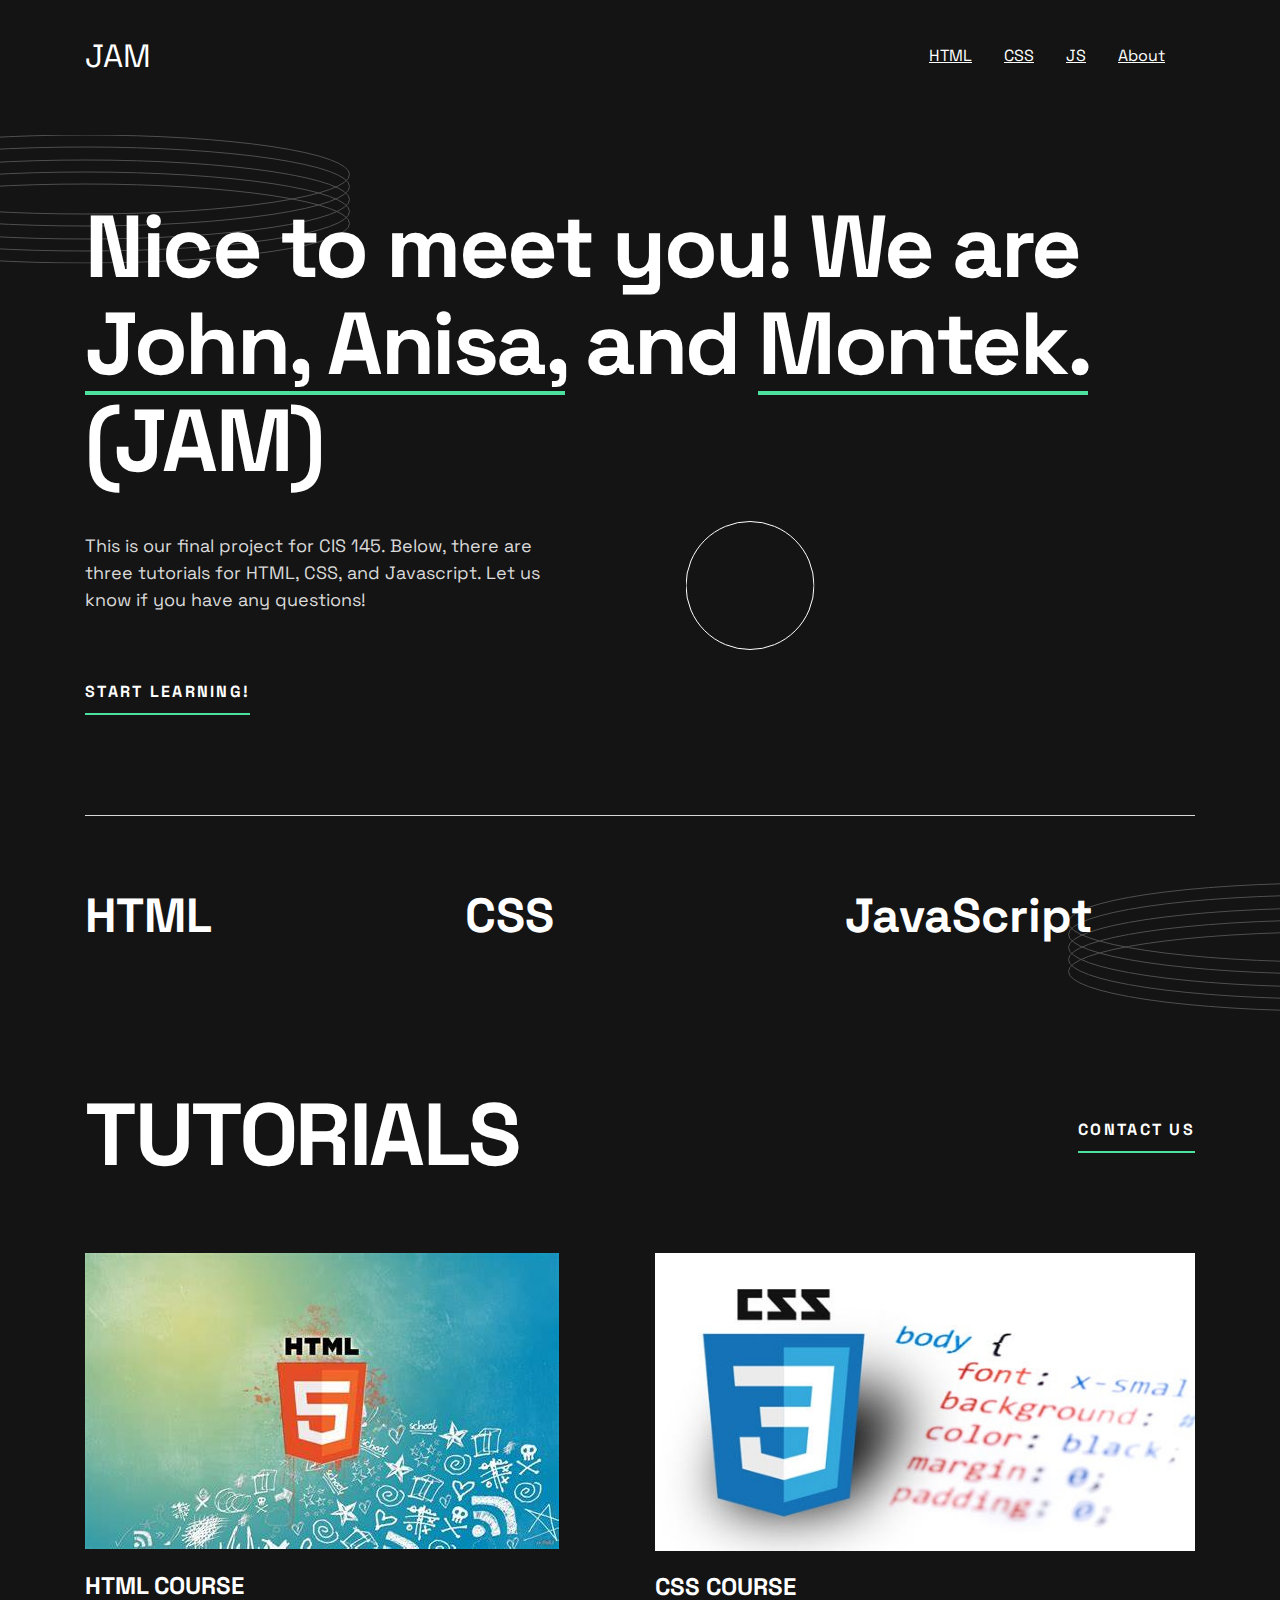
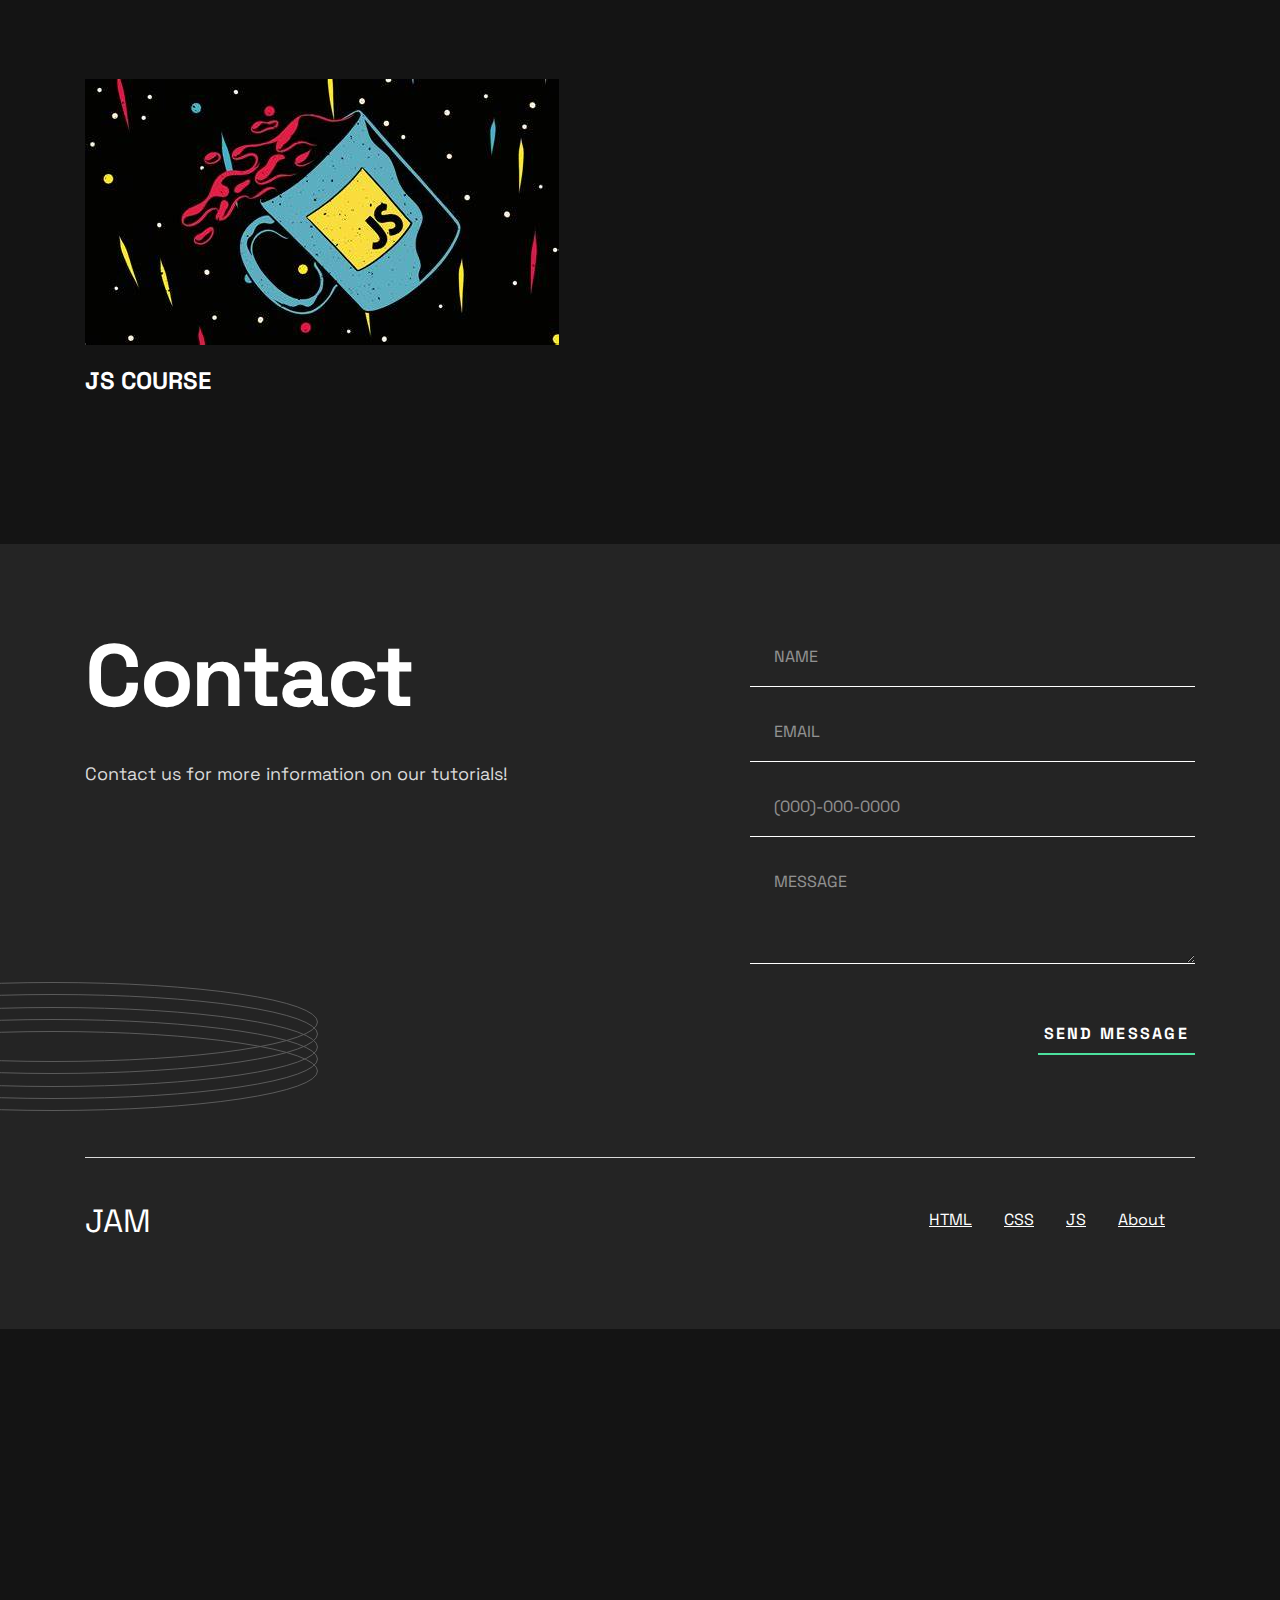
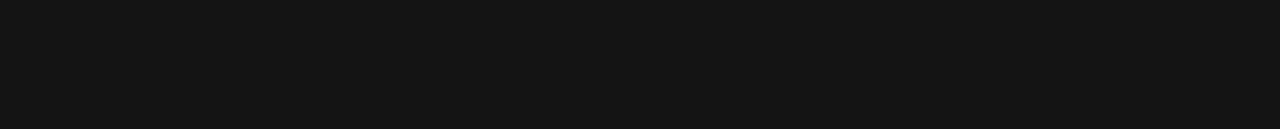
<file: index.html>
<!--
  
Author: John, Anisa and Montek
Date: 29-03-2023 

-->

<!DOCTYPE html>
<html lang="en">
<!-- This is the head section of the webpage -->
<head>
  <!-- This is the meta tag to specify the character encoding -->
  <meta charset="UTF-8" />
  <!-- This is the meta tag to set the viewport for responsive design -->
  <meta name="viewport" content="width=device-width, initial-scale=1.0" />
  <!-- These are the links to preconnect to external fonts -->
  <link rel="preconnect" href="https://fonts.googleapis.com" />
  <link rel="preconnect" href="https://fonts.gstatic.com" crossorigin />
  <!-- This is the link to import the font family Space Grotesk -->
  <link
    href="https://fonts.googleapis.com/css2?family=Space+Grotesk:wght@500;700&display=swap"
    rel="stylesheet"
  />
  <!-- These are the links to include the CSS files -->
  <link rel="stylesheet" href="index.css" />
  <link rel="stylesheet" href="main.css" />
  <!-- This is the title of the webpage -->
  <title>CIS 145</title>
</head>
  <body>
    <!-- This is the header section of the webpage -->
<header class="header">
  <!-- This is a wrapper div to center the content -->
  <div class="wrapper">
    <!-- This is the navigation bar with links to other pages -->
    <nav class="header__nav">
      <!-- This is the home link with the site name -->
      <a href="index.html" class="header__home"> JAM </a>
      <!-- These are the links to the tutorial pages -->
      <a href="tutorial_1.html" class="header__social"> HTML </a>
      <a href="tutorial_2.html" class="header__social"> CSS </a>
      <a href="tutorial_3.html" class="header__social"> JS </a>
      <!-- This is the link to the about page -->
      <a href="about.html" class="header__social"> About </a>
    </nav>
  </div>
</header>

    <main id="main">
      <!-- This is the landing section of the webpage -->
      <section class="landing">
        <!-- This is a wrapper div to center the content -->
        <div class="wrapper landing__wrapper bottom-border">
          <!-- This is the landing content div that contains the images and text -->
          <div class="landing__content">
            <!-- These are the images of the rings and circle patterns -->
            <img
              class="landing__rings"
              src="assets/images/pattern-rings.svg"
              alt=""
              width="530"
              height="129"
            />
            <img
              class="landing__circle"
              src="assets/images/pattern-circle.svg"
              alt=""
              width="129"
              height="129"
            />
            <!-- This is the div that contains the text -->
            <div class="landing__text">
              <!-- This is the headline of the landing section -->
              <h1 class="landing__headline header-xl">
                Nice to<br />
                meet you! We are <span> John, </span> <span>Anisa,</span> and <span>Montek.</span> (JAM)
              </h1>
              <!-- This is the description of the landing section -->
              <p class="landing__description">
                This is our final project for CIS 145. Below, there are three tutorials for HTML, CSS, and Javascript. Let us know if you have any questions!
              </p>
              <!-- This is the link to the first tutorial page -->
              <a href="tutorial_1.html" class="landing__contact underline">Start Learning!</a>
            </div>
          </div>
        </div>
      </section>

      <!-- This is the skills section of the webpage -->
        <section class="skills">
          <!-- This is a wrapper div to center the content -->
          <div class="wrapper skills__wrapper">
            <!-- These are the skills items that contain the titles and descriptions -->
            <div class="skills__item">
              <h3 class="skills__title">HTML</h3>
              <p class="skills__description"></p>
            </div>
            <div class="skills__item">
              <h3 class="skills__title">CSS</h3>
              <p class="skills__description"></p>
            </div>
            <div class="skills__item">
              <h3 class="skills__title">JavaScript</h3>
              <p class="skills__description"></p>
            </div>
          </div>
          <!-- This is the image of the rings pattern -->
          <img
            class="skills__rings"
            src="assets/images/pattern-rings.svg"
            alt=""
            width="530"
            height="129"
          />
        </section>

      <!-- This is the tutorials section of the webpage -->
      <section class="tutorials">
        <!-- This is a wrapper div to center the content -->
        <div class="wrapper tutorials__wrapper">
          <!-- This is the tutorials grid div that contains the headline, contact link and project items -->
          <div class="tutorials__grid">
            <!-- This is the headline of the tutorials section -->
            <h2 class="tutorials__headline header-xl">TUTORIALS</h2>
            <!-- This is the link to the contact section -->
            <a href="#contact" class="tutorials__contact underline"
              >Contact us</a
            >
            <!-- This is the first project item that contains the picture, name, tags and links -->
            <div class="tutorials__item">
              <!-- This is the picture element that contains different sources for different media sizes -->
              <picture class="tutorials__picture">
                <source
                  media="(min-width: 62.5em)"
                  srcset="assets/images/html.jpeg"
                />
                <!-- This is the default image for the project -->
                <img
                  class="tutorials__image"
                  src="assets/images/html.jpeg"
                  alt="html"
                  width-="343"
                  height="253"
                />
              </picture>
              <!-- This is the name of the project -->
              <h3 class="tutorials__name">HTML COURSE</h3>
              <!-- This is the tags of the project -->
              <p class="tutorials__tags">
              </p>
              <!-- This is the links of the project -->
              <div class="tutorials__links">
                <a href="tutorial_1.html" class="underline">View Tutorial</a>
              </div>
            </div>
            <div class="tutorials__item">
              <picture class="tutorials__picture">
                <source
                  media="(min-width: 62.5em)"
                  srcset="assets/images/css.jpg"
                />
                <img
                  class="tutorials__image"
                  src="assets/images/css.jpg"
                  alt="css"
                  width-="343"
                  height="253"
                />
              </picture>
              <h3 class="tutorials__name">CSS Course</h3>
              <p class="tutorials__tags">
              </p>
              <div class="tutorials__links">
                <a href="tutorial_2.html" class="underline">View Tutorial</a>
              </div>
            </div>
            <div class="tutorials__item">
              <picture class="tutorials__picture">
                <source
                  media="(min-width: 62.5em)"
                  srcset="assets/images/js.jpeg"
                />
                <img
                  class="tutorials__image"
                  src="assets/images/js.jpeg"
                  alt="js"
                  width-="343"
                  height="253"
                />
              </picture>
              <h3 class="tutorials__name">Js Course</h3>
              <p class="tutorials__tags">
              </p>
              <div class="tutorials__links">
                <a href="tutorial_3.html" class="underline">View Tutorial</a>
              </div>
            </div>
          </div>
        </div>
      </section>

      <!-- This is the contact section of the webpage -->
<section id="contact" class="contact bg-less-dark">
  <!-- This is a wrapper div to center the content -->
  <div class="wrapper contact__wrapper bottom-border">
    <!-- This is the contact text div that contains the headline and description -->
    <div class="contact__text">
      <h2 class="contact__headline header-xl">Contact</h2>
      <p class="contact__description">
        Contact us for more information on our tutorials!
      </p>
    </div>
    <!-- This is the contact form element that contains the input fields and button -->
    <form action="" class="contact__form">
      <!-- These are the contact control divs that contain the labels and inputs -->
      <div class="contact__control">
        <label for="name" class="visually-hidden">Name</label>
        <input
          type="text"
          id="name"
          name="name"
          placeholder="Name"
          required
        />
      </div>
      <div class="contact__control">
        <label for="email" class="visually-hidden">Email</label>
        <input
          type="email"
          id="email"
          name="email"
          placeholder="Email"
          required
        />
      </div>
      <div class="contact__control">
        <label for="tel" class="visually-hidden">Phone</label>
        <input
          type="tel"
          id="tel"
          name="tel"
          placeholder="(000)-000-0000"
          required
        />
      </div>
      <div class="contact__control">
        <label for="message" class="visually-hidden">Message</label>
        <textarea
          name="message"
          id="message"
          cols="30"
          rows="3"
          placeholder="Message"
          required
        ></textarea>
      </div>
      <!-- This is the contact control div that contains the button -->
      <div class="contact__control align-right">
        <!-- type should be submit when js is added -->
        <button type="button">Send Message</button> 
      </div>
    </form>
  </div>
  <!-- This is the image of the rings pattern -->
  <img
    class="contact__rings"
    src="assets/images/pattern-rings.svg"
    alt=""
    width="530"
    height="129"
  />
</section>
    </main>

    <!-- This is the footer section of the webpage -->
<footer class="footer bg-less-dark">
  <!-- This is a wrapper div to center the content -->
  <div class="wrapper">
    <!-- This is the navigation bar with links to other pages -->
    <nav class="header__nav">
      <!-- This is the home link with the site name -->
      <a href="index.html" class="header__home">
        JAM
      </a>

      <!-- These are the links to the tutorial pages -->
      <a href="tutorial_1.html" class="header__social">
        HTML
      </a>
      <a href="tutorial_2.html" class="header__social">
        CSS
      </a>
      <a href="tutorial_3.html" class="header__social">
        JS
      </a>
      <!-- This is the link to the about page -->
      <a href="about.html" class="header__social">
        About
      </a>
    </nav>
  </div>
</footer>
  </body>
</html>
</file>
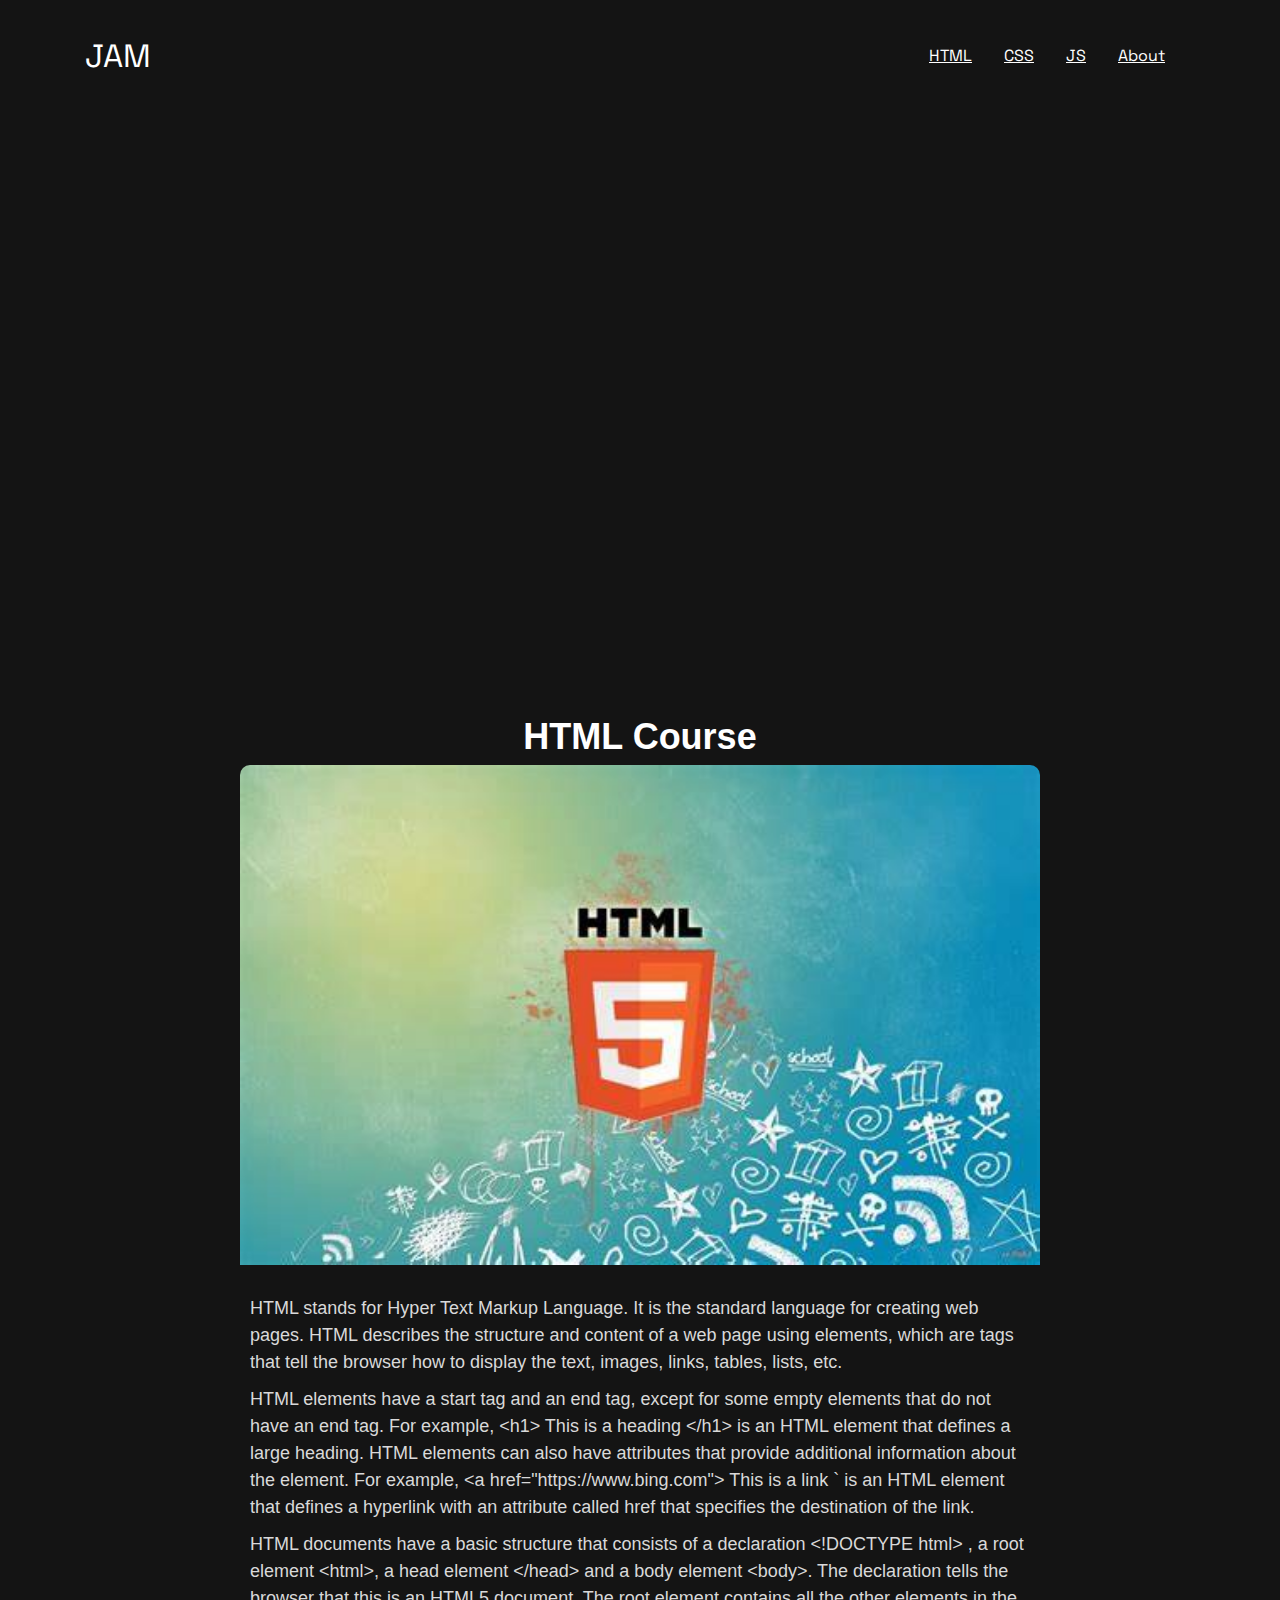
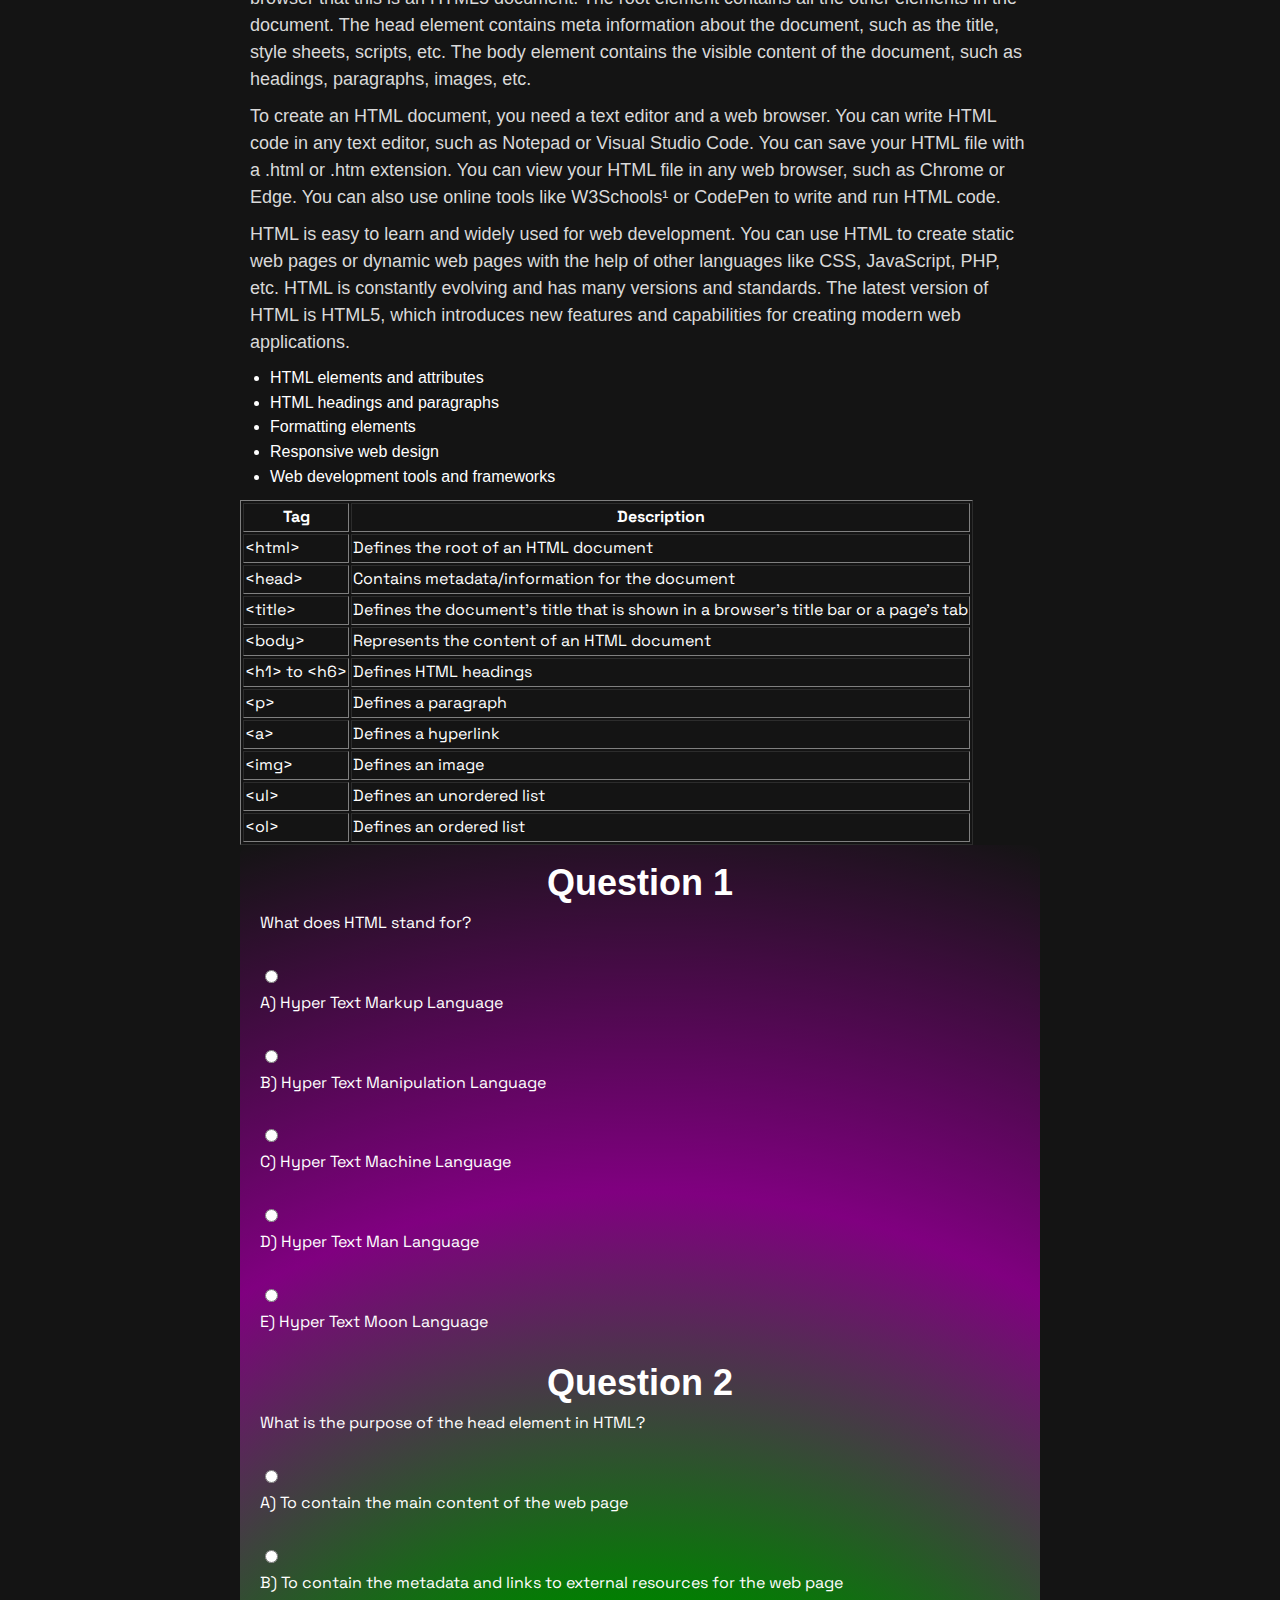
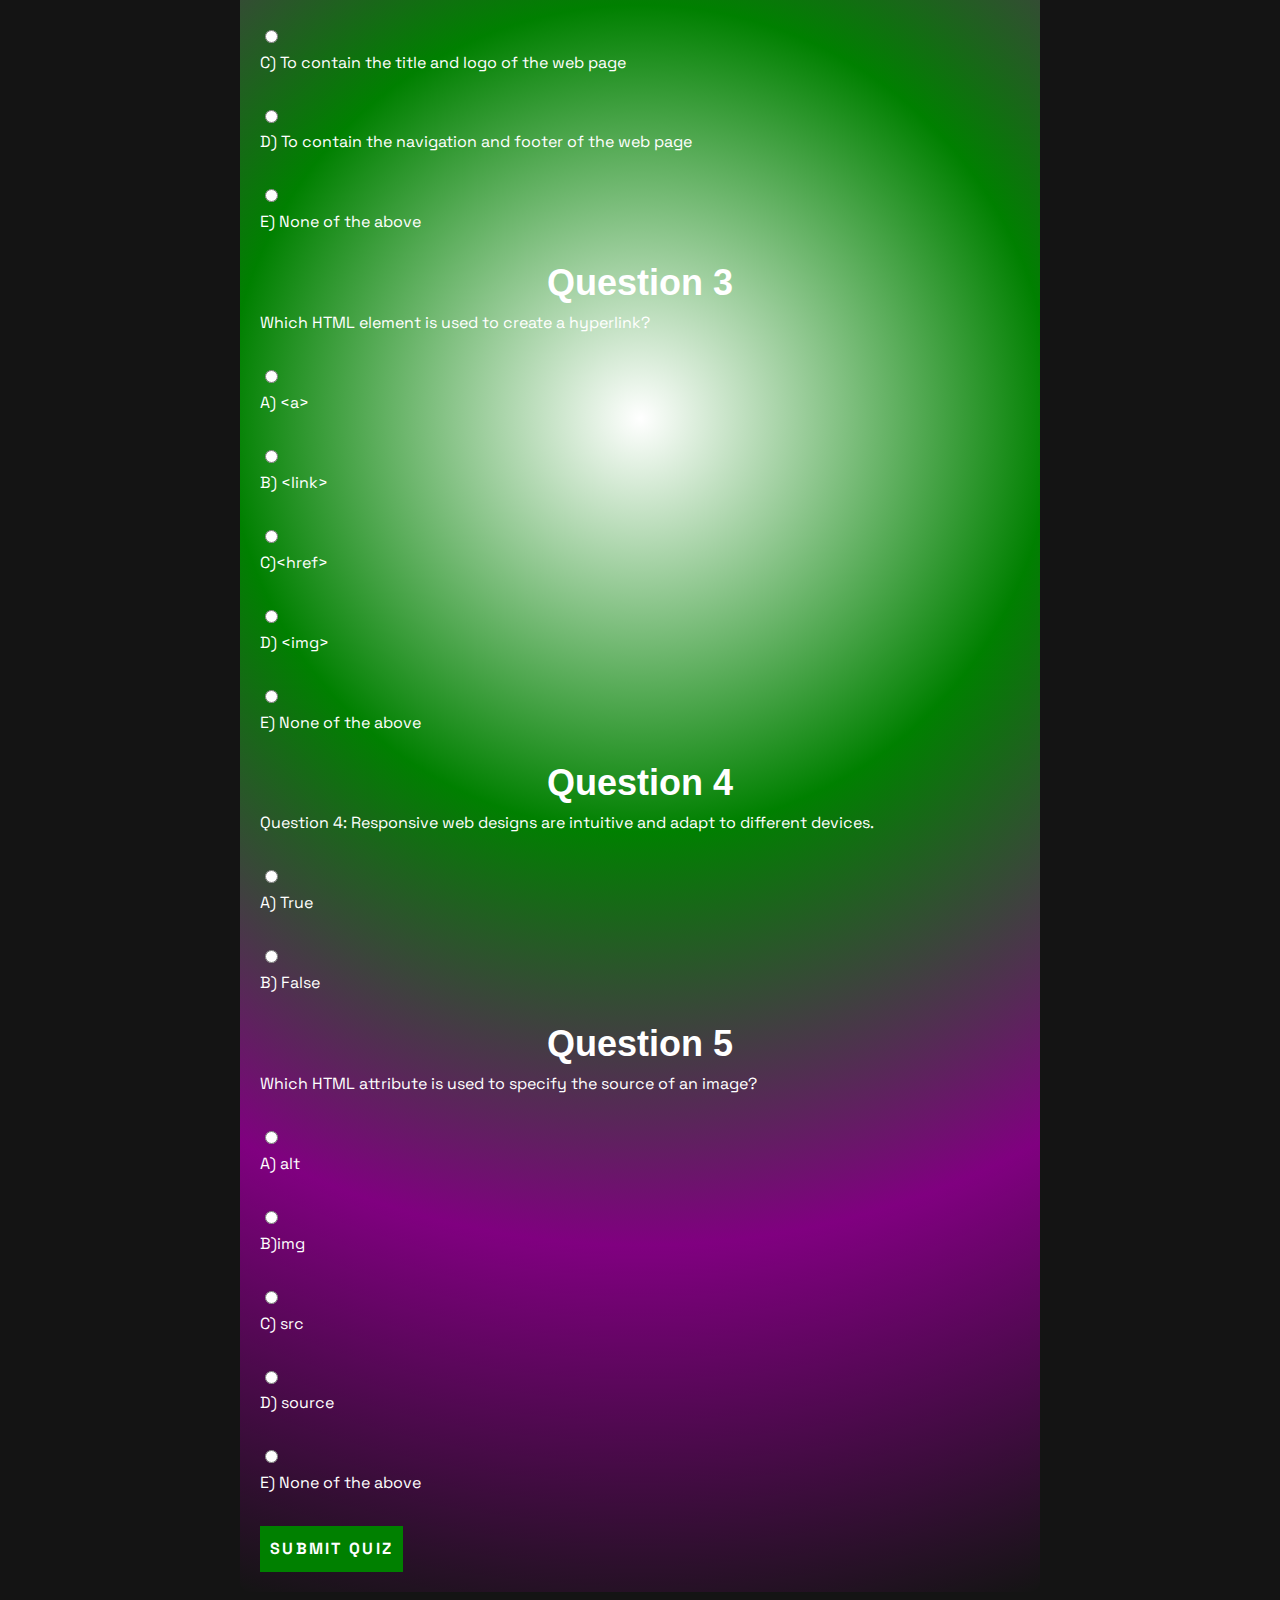
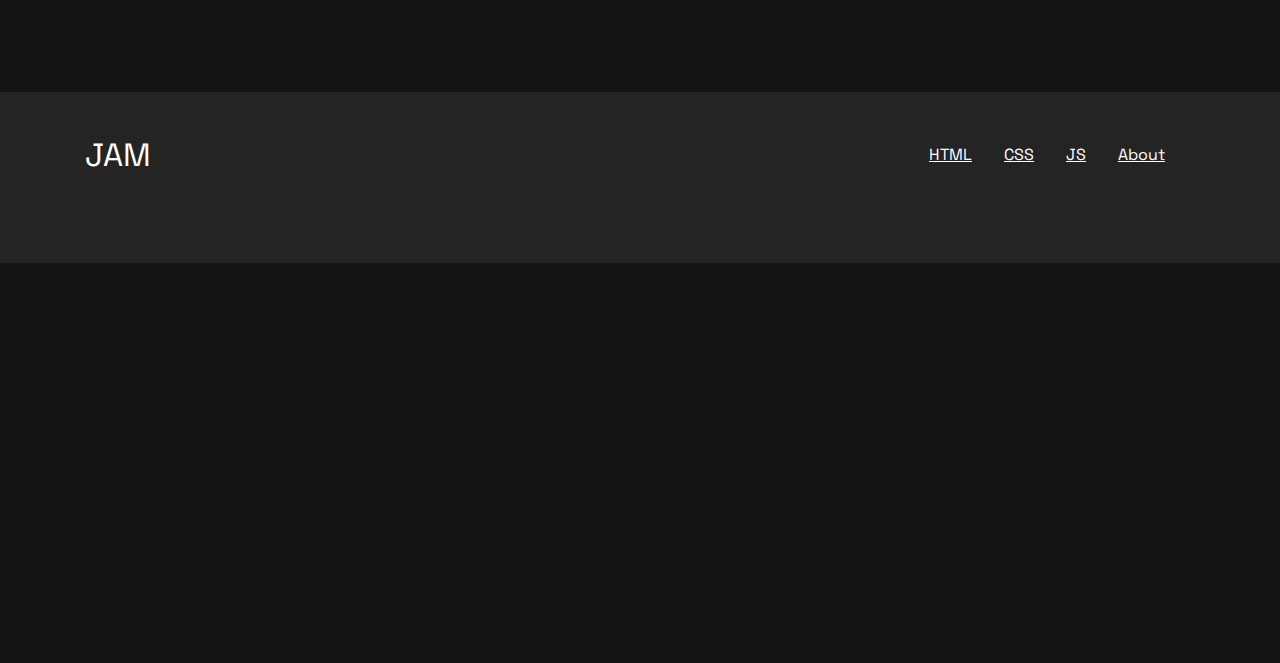
<file: tutorial_1.html>
<!--
  
Author: John, Anisa and Montek
Date: 29-03-2023 

-->
<!DOCTYPE html>
<html  lang="en">
<head>
  <meta charset="UTF-8">
  <meta name="viewport" content="width=device-width, initial-scale=1">
  <link rel="preconnect" href="https://fonts.googleapis.com" />
  <link rel="preconnect" href="https://fonts.gstatic.com" crossorigin />
  <link
    href="https://fonts.googleapis.com/css2?family=Space+Grotesk:wght@500;700&display=swap"
    rel="stylesheet"
  />
    <link rel="stylesheet" href="tutorial.css">
    <link rel="stylesheet" href="main.css">
    <title>HTML tutorial</title>
</head>
<body>
  <header class="header">
    <div class="wrapper">
      <nav class="header__nav">
        <a href="index.html" class="header__home">
          JAM
        </a>

        <a href="tutorial_1.html" class="header__social">
        HTML
        </a>
        <a href="tutorial_2.html" class="header__social">
        CSS
        </a>
        <a href="tutorial_3.html" class="header__social">
         JS
        </a>
        <a href="about.html" class="header__social">
          About
         </a>
      </nav>
    </div>
  </header>
<div class="tut_container">
        <!-- This is the iframe element that embeds the YouTube video -->
    <iframe class="video" src="https://www.youtube.com/embed/kUMe1FH4CHE" 
    title="YouTube video player" 
    frameborder="0" 
    allow="accelerometer; autoplay; clipboard-write; encrypted-media; gyroscope; picture-in-picture" 
    allowfullscreen>
    </iframe>
    <!-- The class attribute specifies the CSS class for the iframe -->
    <!-- The src attribute specifies the embed URL of the video -->
    <!-- The title attribute specifies the title of the iframe -->
    <!-- The frameborder attribute specifies whether or not to display a border around the iframe -->
    <!-- The allow attribute specifies what features are allowed in the iframe -->
    <!-- The allowfullscreen attribute specifies whether or not to allow the iframe to go fullscreen -->
  
    <!-- Add a header element with a title -->
    <header>
      <h1>HTML Course</h1>
    </header>
    <img class="course__img" src="assets/images/html.jpeg" alt="">
    <!--  explanation of the video -->
    <article>
      <p>HTML stands for Hyper Text Markup Language. It is the standard language for creating web pages. HTML describes the structure and content of a web page using elements, which are tags that tell the browser how to display the text, images, links, tables, lists, etc.</p>
      <p>HTML elements have a start tag and an end tag, except for some empty elements that do not have an end tag. For example, &lt;h1&gt; This is a heading &lt;/h1&gt; is an HTML element that defines a large heading. HTML elements can also have attributes that provide additional information about the element. For example, &lt;a href="https://www.bing.com"> This is a link </a>` is an HTML element that defines a hyperlink with an attribute called href that specifies the destination of the link.</p>

        <p>HTML documents have a basic structure that consists of a declaration &lt;!DOCTYPE html&gt; , a root element &lt;html&gt;, a head element &lt;/head&gt; and a body element &lt;body&gt;. The declaration tells the browser that this is an HTML5 document. The root element contains all the other elements in the document. The head element contains meta information about the document, such as the title, style sheets, scripts, etc. The body element contains the visible content of the document, such as headings, paragraphs, images, etc.</p>
        
        <p>To create an HTML document, you need a text editor and a web browser. You can write HTML code in any text editor, such as Notepad or Visual Studio Code. You can save your HTML file with a .html or .htm extension. You can view your HTML file in any web browser, such as Chrome or Edge. You can also use online tools like W3Schools¹ or CodePen to write and run HTML code.</p>
        
        <p>HTML is easy to learn and widely used for web development. You can use HTML to create static web pages or dynamic web pages with the help of other languages like CSS, JavaScript, PHP, etc. HTML is constantly evolving and has many versions and standards. The latest version of HTML is HTML5, which introduces new features and capabilities for creating modern web applications.
        </p>


      <ul>
        <li>HTML elements and attributes</li>
        <li>HTML headings and paragraphs</li>
        <li>Formatting elements</li>
        <li>Responsive web design</li>
        <li>Web development tools and frameworks</li>
      </ul>
      
    </article>
    <table border="1">
  <tr>
    <th>Tag</th>
    <th>Description</th>
  </tr>
  <tr>
    <td>&lt;html&gt;</td>
    <td>Defines the root of an HTML document</td>
  </tr>
  <tr>
    <td>&lt;head&gt;</td>
    <td>Contains metadata/information for the document</td>
  </tr>
  <tr>
    <td>&lt;title&gt;</td>
    <td>Defines the document's title that is shown in a browser's title bar or a page's tab</td>
  </tr>
  <tr>
    <td>&lt;body&gt;</td>
    <td>Represents the content of an HTML document</td>
  </tr>
  <tr>
    <td>&lt;h1&gt; to &lt;h6&gt;</td>
    <td>Defines HTML headings</td>
  </tr>
  <tr>
    <td>&lt;p&gt;</td>
    <td>Defines a paragraph</td>
  </tr>
  <tr>
    <td>&lt;a&gt;</td>
    <td>Defines a hyperlink</td>
  </tr>
  <tr>
    <td>&lt;img&gt;</td>
    <td>Defines an image</td>
  </tr>
  <tr>
    <td>&lt;ul&gt;</td>
    <td>Defines an unordered list</td>
  </tr>
  <tr>
    <td>&lt;ol&gt;</td>
    <td>Defines an ordered list</td>
  </tr>

</table>
  
    <!-- Add a form element with a quiz for the course/video -->
    <form id="quiz">
      <!-- Question 1: Multiple Choice -->
      <h1>Question 1</h1>
      <label for="q1">What does HTML stand for?</label><br>
      <input type="radio" id="q1a" name="q1" value="A">
      <label for="q1a">A) Hyper Text Markup Language</label><br>
      <input type="radio" id="q1b" name="q1" value="B">
      <label for="q1b">B) Hyper Text Manipulation Language</label><br>
      <input type="radio" id="q1c" name="q1" value="C">
      <label for="q1c">C) Hyper Text Machine Language</label><br>
      <input type="radio" id="q1d" name="q1" value="D">
      <label for="q1d">D) Hyper Text Man Language</label><br>
      <input type="radio" id="q1e" name="q1" value="E">
      <label for="q1e">E) Hyper Text Moon Language</label><br>
  
       <!-- Question 2: Multiple Choice -->
       <h1>Question 2</h1>
       <label for="q2">What is the purpose of the head element in HTML?</label><br>
       <input type="radio" id="q2a" name="q2" value="A">
       <label for="q2a">A) To contain the main content of the web page</label><br>
       <input type="radio" id="q2b" name="q2" value="B">
       <label for="q2b">B) To contain the metadata and links to external resources for the web page</label><br>
       <input type="radio" id="q2c" name="q2" value="C">
       <label for="q2c">C) To contain the title and logo of the web page</label><br>
       <input type="radio" id="q2d" name="q2" value="D">
       <label for="q2d">D) To contain the navigation and footer of the web page</label><br>
       <input type="radio" id="q2e" name="q2" value="E">
       <label for="q2e">E) None of the above</label><br>
   
        <!-- Question 3: Multiple Choice -->
        <h1>Question 3</h1>
        <label for="q3">Which HTML element is used to create a hyperlink?</label><br>
        <input type="radio" id="q3a" name="q3" value="A">
        <label for="q3a">A) &lt;a&gt;</label><br>
        <input type="radio" id="q3b" name="q3" value="B">
        <label for="q3b">B) &lt;link&gt;</label><br>
        <input type="radio" id="q3c" name="q3" value="C">
        <label for="q3c">C)&lt;href&gt;</label><br>
        <input type="radio" id="q3d" name="q3" value="D">
        <label for="q3d">D) &lt;img&gt;</label><br>
        <input type="radio" id="q3e" name="q3" value="E">
        <label for="q3e">E) None of the above</label><br>
    
         <!-- Question 4: True/False -->
         <h1>Question 4</h1>
         <label for="q4">Question 4: Responsive web designs are intuitive and adapt to different devices.</label><br>
         <input type="radio" id="q4a" name="q4" value="A">
         <label for="q4a">A) True</label><br>
         <input type="radio" id="q4b" name="q4" value="B">
         <label for="q4b">B) False</label><br>
     
          <!-- Question 5: Multiple Choice -->
          <h1>Question 5</h1>
          <label for="q5">Which HTML attribute is used to specify the source of an image?</label><br>
          <input type="radio" id="q5a" name="q5" value="A">
          <label for="q5a">A) alt </label><br>
          <input type="radio" id="q5b" name="q5" value="B">
          <label for="q5b">B)img </label><br>
          <input type="radio" id="q5c" name="q5" value="C">
          <label for="q5c">C) src </label><br>
          <input type="radio" id="q5d" name="q5" value="D">
          <label for="q5d">D) source </label><br>
          <input type="radio" id="q5e" name="q5" value="E">
          <label for="q5e">E) None of the above</label><br>
      
           <!-- Add a submit button -->
           <button class="submit_quiz" type="submit" id="submit">Submit Quiz</button>

           <!-- Add a feedback element to display quiz results -->
           <div id="feedback"></div>
        </form>
      </div>
      <footer class="footer bg-less-dark">
        <div class="wrapper">
          <nav class="header__nav">
            <a href="index.html" class="header__home">
              JAM
            </a>
  
            <a href="tutorial_1.html" class="header__social">
            HTML
            </a>
            <a href="tutorial_2.html" class="header__social">
            CSS
            </a>
            <a href="tutorial_3.html" class="header__social">
             JS
            </a>
            <a href="about.html" class="header__social">
              About
             </a>
          </nav>
        </div>
      </footer>
      <script src="quiz.js"></script>
      </body>
      </html>
</file>
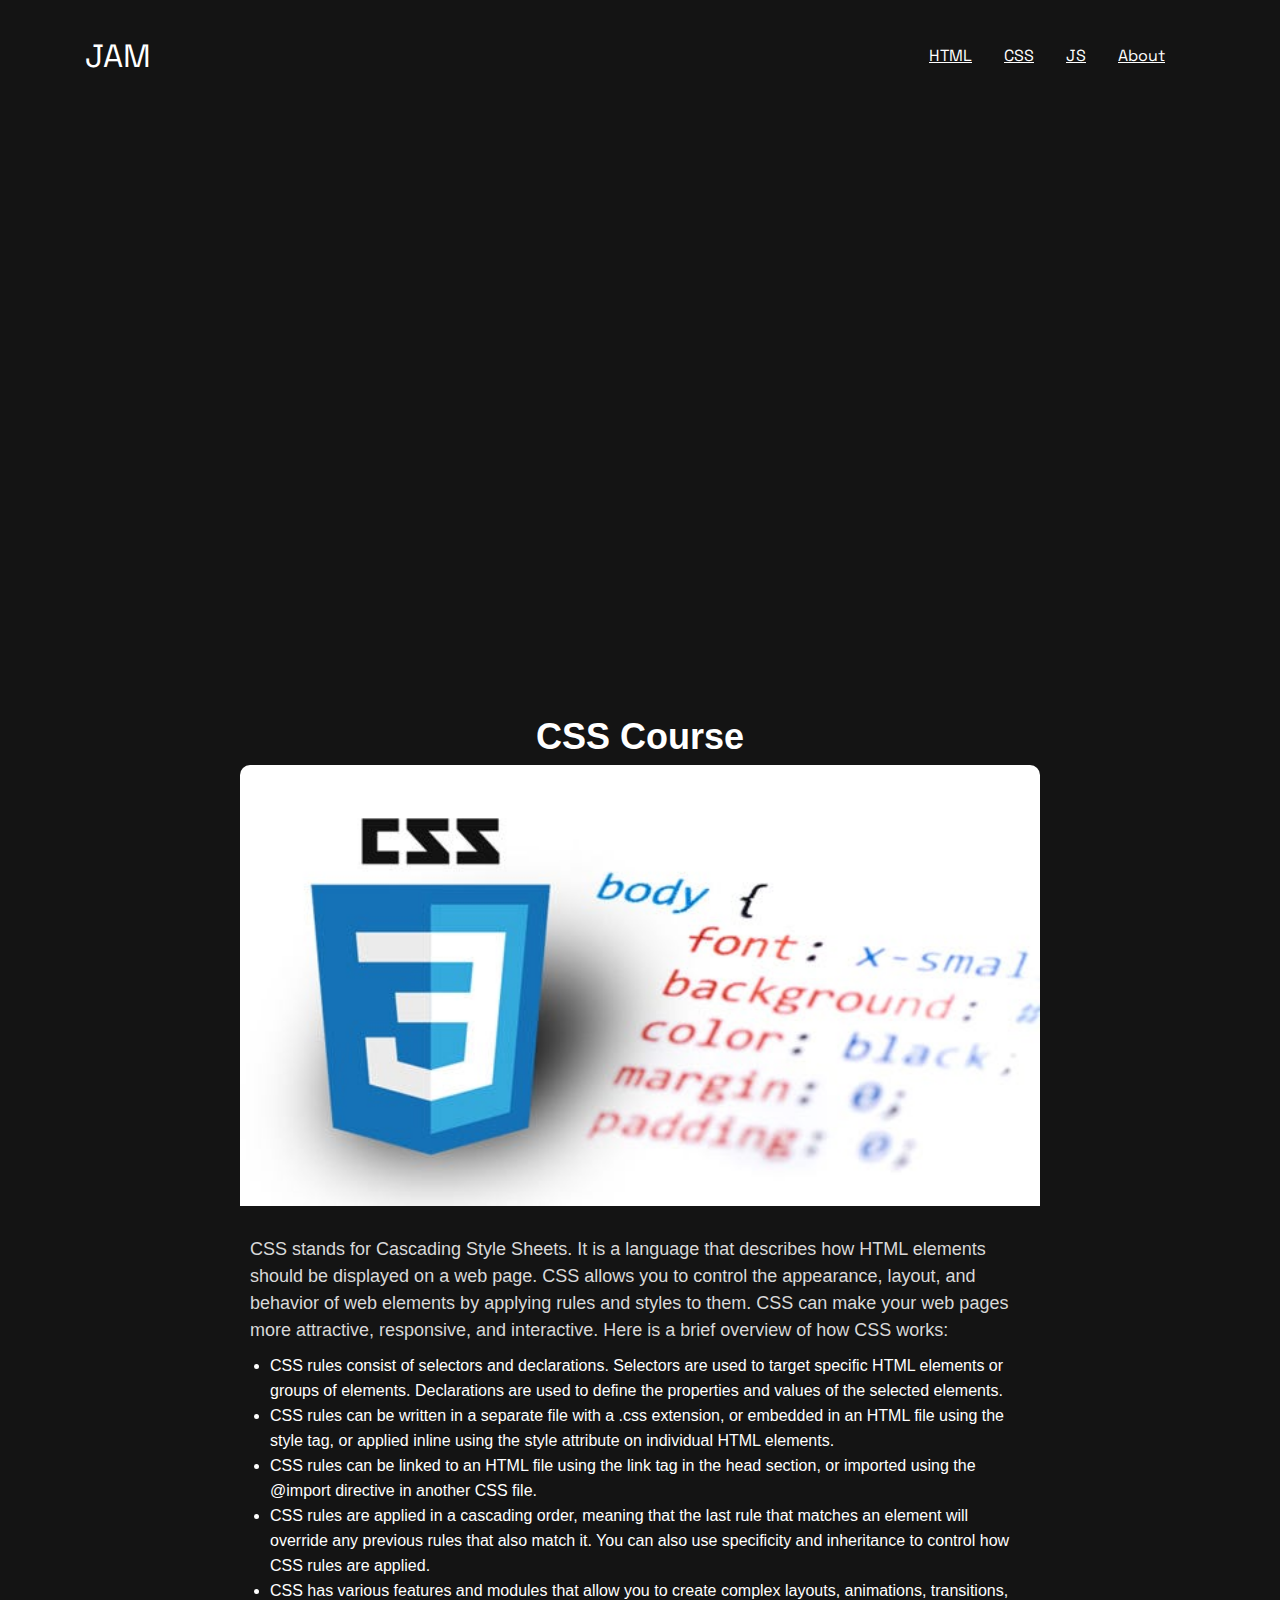
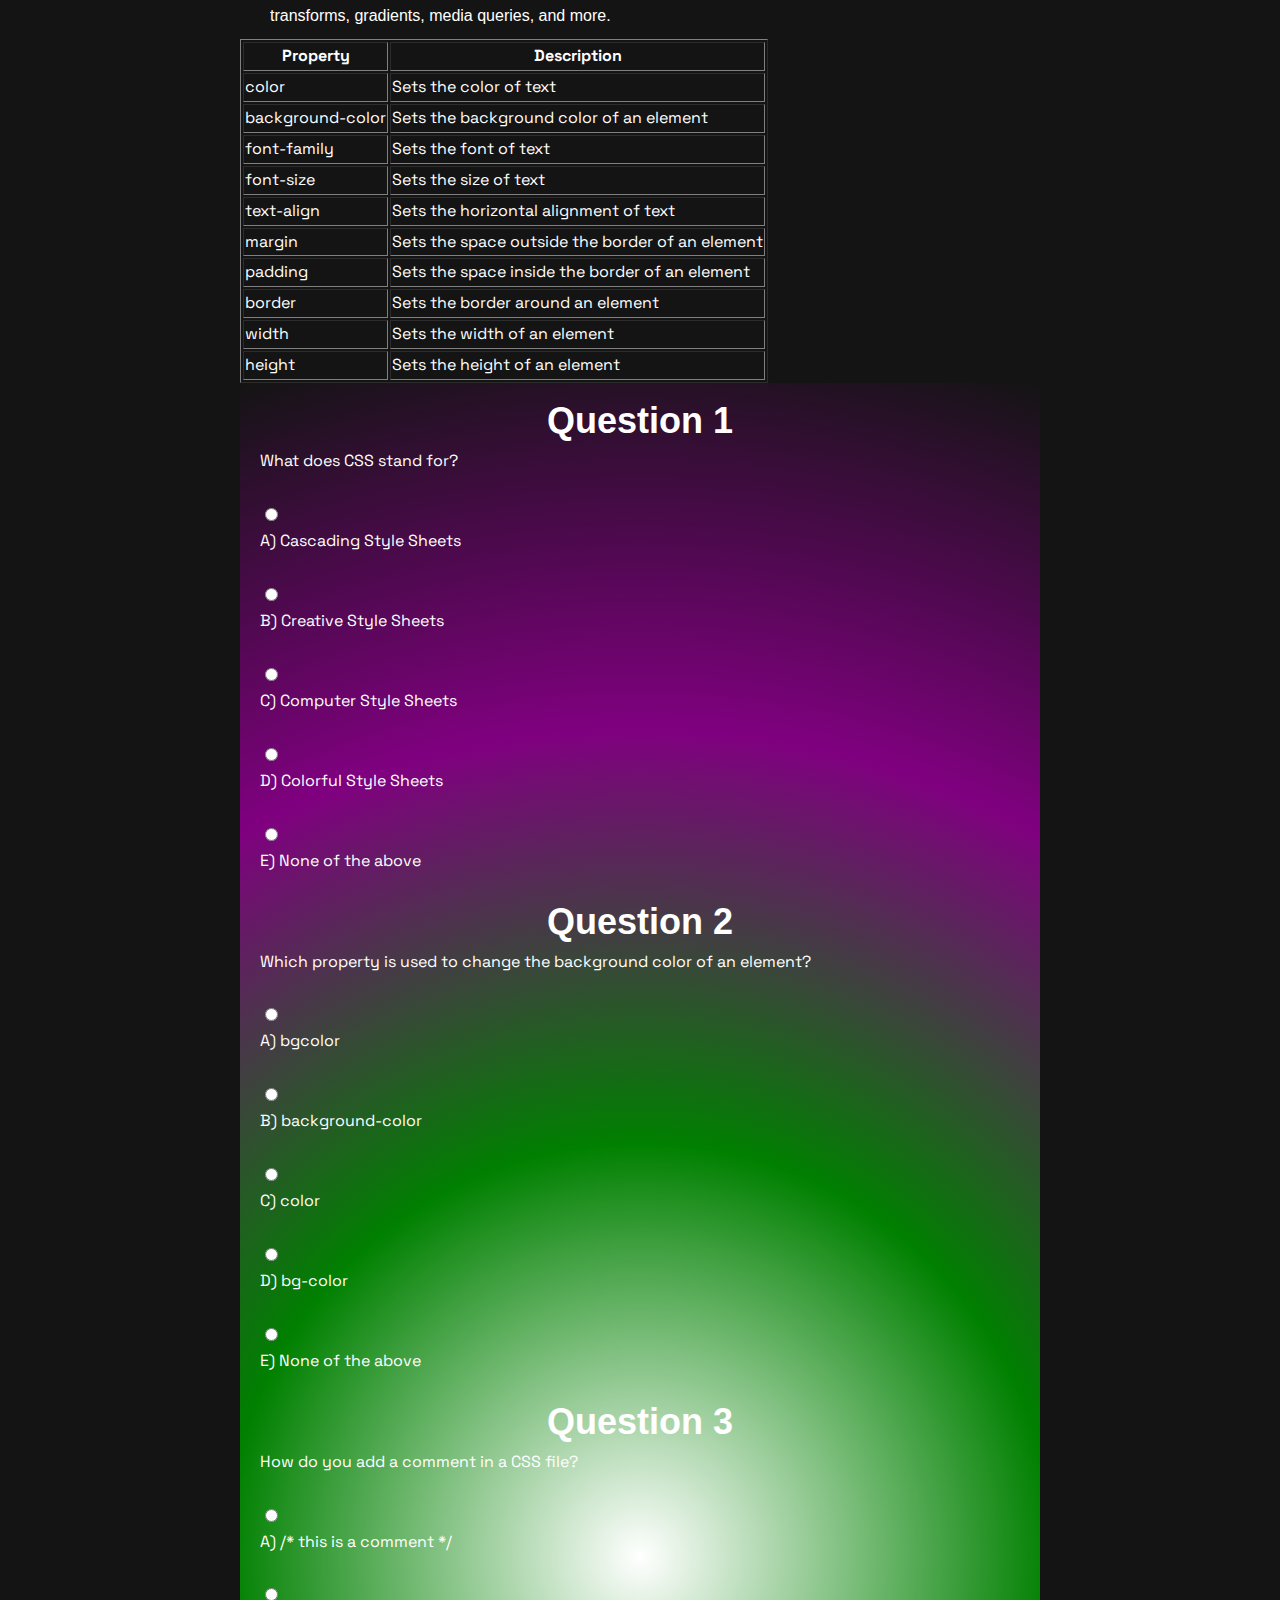
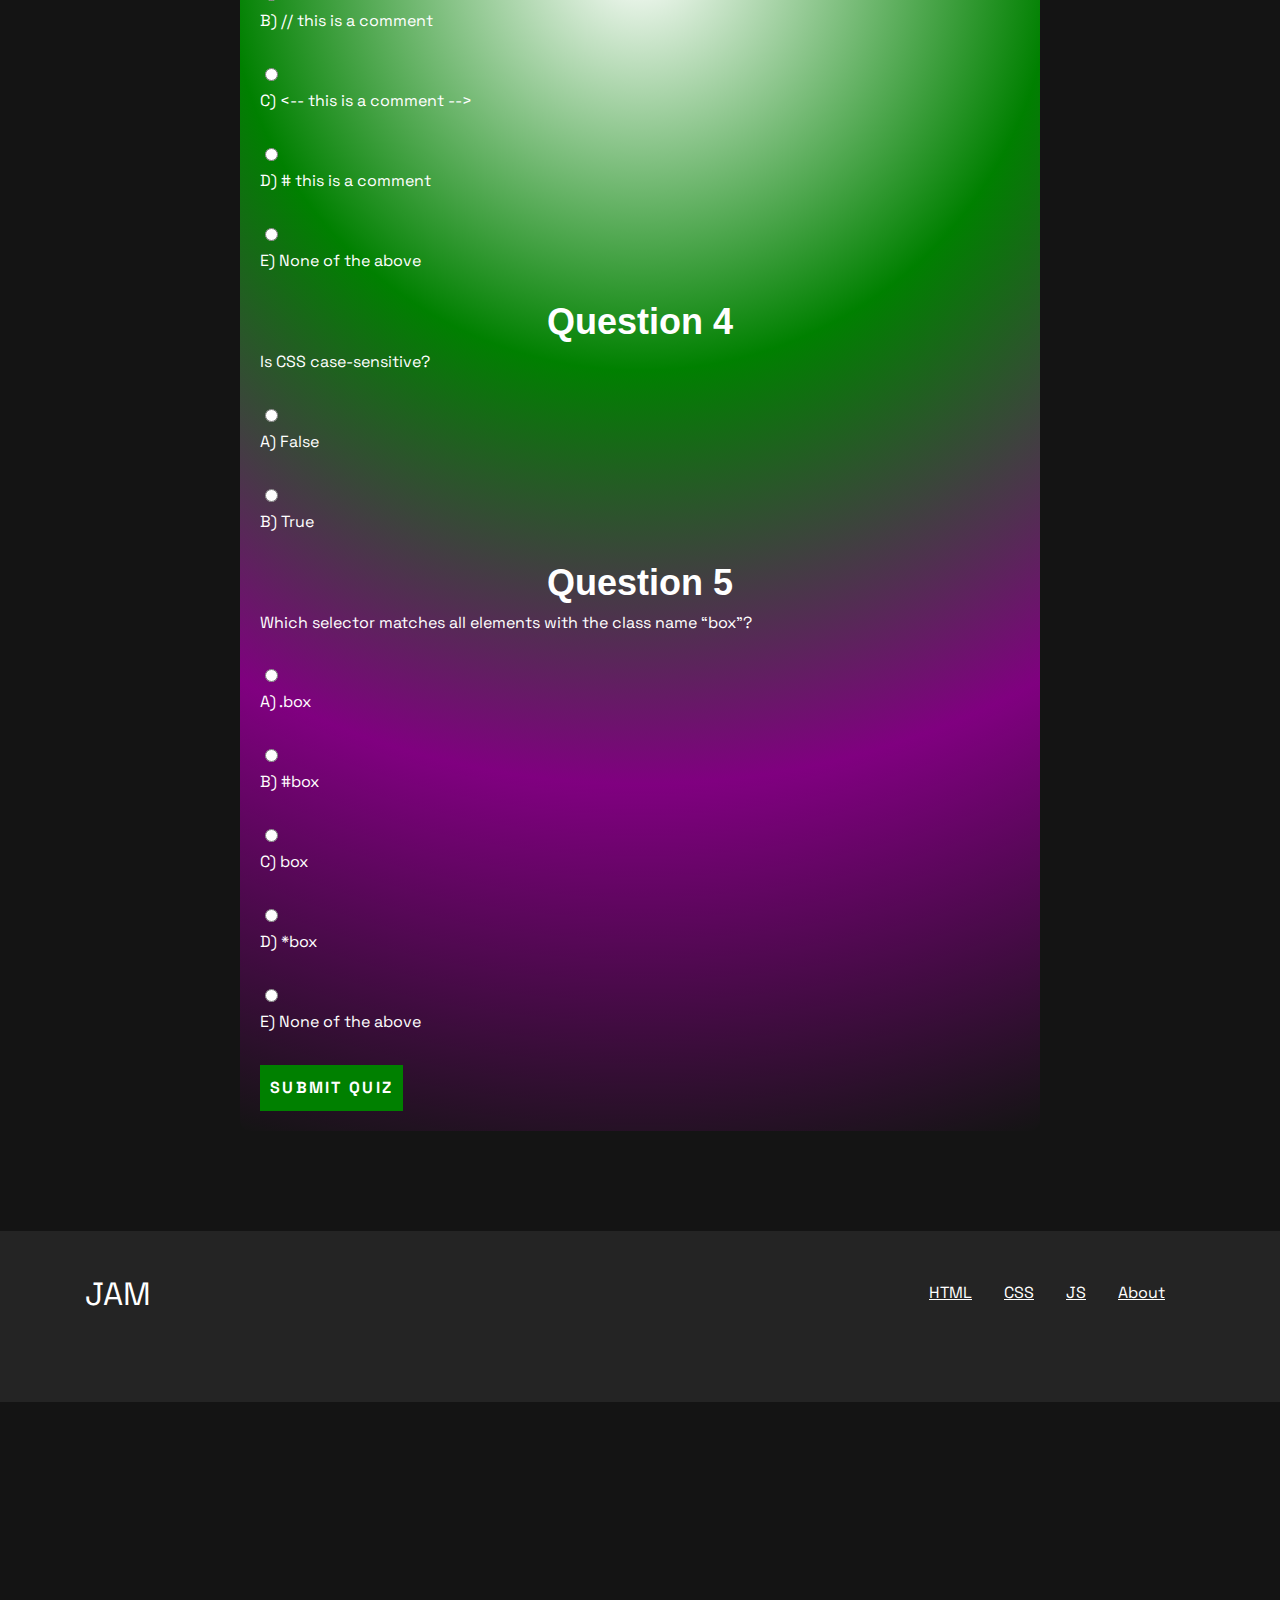
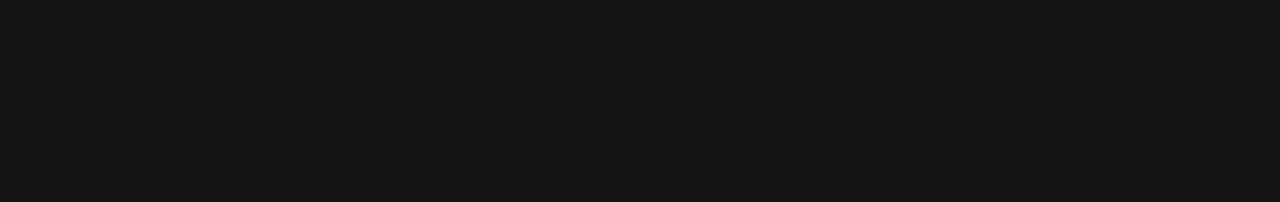
<file: tutorial_2.html>
<!--
  
Author: John, Anisa and Montek
Date: 29-03-2023 

-->
<!DOCTYPE html>
<html  lang="en">
<head>
  <meta charset="UTF-8">
  <meta name="viewport" content="width=device-width, initial-scale=1">
  <link rel="preconnect" href="https://fonts.googleapis.com" />
  <link rel="preconnect" href="https://fonts.gstatic.com" crossorigin />
  <link
    href="https://fonts.googleapis.com/css2?family=Space+Grotesk:wght@500;700&display=swap"
    rel="stylesheet"
  />
    <link rel="stylesheet" href="tutorial.css">
    <link rel="stylesheet" href="main.css">
    <title>CSS tutorial</title>
</head>
<body>
  <header class="header">
    <div class="wrapper">
      <nav class="header__nav">
        <a href="index.html" class="header__home">
          JAM
        </a>

        <a href="tutorial_1.html" class="header__social">
        HTML
        </a>
        <a href="tutorial_2.html" class="header__social">
        CSS
        </a>
        <a href="tutorial_3.html" class="header__social">
         JS
        </a>
        <a href="about.html" class="header__social">
          About
         </a>
      </nav>
    </div>
  </header>
<div class="tut_container">
            <!-- This is the iframe element that embeds the YouTube video -->
            <iframe class="video" src="https://www.youtube.com/embed/OXGznpKZ_sA" 
            title="YouTube video player" 
            frameborder="0" 
            allow="accelerometer; autoplay; clipboard-write; encrypted-media; gyroscope; picture-in-picture" 
            allowfullscreen>
            </iframe>
            <!-- The class attribute specifies the CSS class for the iframe -->
            <!-- The src attribute specifies the embed URL of the video -->
            <!-- The title attribute specifies the title of the iframe -->
            <!-- The frameborder attribute specifies whether or not to display a border around the iframe -->
            <!-- The allow attribute specifies what features are allowed in the iframe -->
            <!-- The allowfullscreen attribute specifies whether or not to allow the iframe to go fullscreen -->
  
    <!-- Add a header element with a title -->
    <header>
      <h1>CSS Course</h1>
    </header>
  
    <!--  explanation of the video -->
    <img class="course__img" src="assets/images/css.jpg" alt="">
    <!--  explanation of the video -->
    <article>
      <p>CSS stands for Cascading Style Sheets. It is a language that describes how HTML elements should be displayed on a web page. CSS allows you to control the appearance, layout, and behavior of web elements by applying rules and styles to them. CSS can make your web pages more attractive, responsive, and interactive.

        Here is a brief overview of how CSS works:
        
        <ul>
          <li>CSS rules consist of selectors and declarations. Selectors are used to target specific HTML elements or groups of elements. Declarations are used to define the properties and values of the selected elements.</li>
          <li>CSS rules can be written in a separate file with a .css extension, or embedded in an HTML file using the style tag, or applied inline using the style attribute on individual HTML elements.</li>
          <li>CSS rules can be linked to an HTML file using the link tag in the head section, or imported using the @import directive in another CSS file.</li>
          <li>CSS rules are applied in a cascading order, meaning that the last rule that matches an element will override any previous rules that also match it. You can also use specificity and inheritance to control how CSS rules are applied.</li>
          <li>CSS has various features and modules that allow you to create complex layouts, animations, transitions, transforms, gradients, media queries, and more.</li>
        </ul>

        </p>

     
      
    </article>
    <table border=“1”> <tr> <th>Property</th> <th>Description</th> </tr> <tr> <td>color</td> <td>Sets the color of text</td> </tr> <tr> <td>background-color</td> <td>Sets the background color of an element</td> </tr> <tr> <td>font-family</td> <td>Sets the font of text</td> </tr> <tr> <td>font-size</td> <td>Sets the size of text</td> </tr> <tr> <td>text-align</td> <td>Sets the horizontal alignment of text</td> </tr> <tr> <td>margin</td> <td>Sets the space outside the border of an element</td> </tr> <tr> <td>padding</td> <td>Sets the space inside the border of an element</td> </tr> <tr> <td>border</td> <td>Sets the border around an element</td> </tr> <tr> <td>width</td> <td>Sets the width of an element</td> </tr> <tr> <td>height</td> <td>Sets the height of an element</td> </tr>
    </table>
  
    <!-- Add a form element with a quiz for the course/video -->
    <form id="quiz">
      <!-- Question 1: Multiple Choice -->
      <h1>Question 1</h1>
      <label for="q1">What does CSS stand for?</label><br>
      <input type="radio" id="q1a" name="q1" value="A">
      <label for="q1a">A) Cascading Style Sheets</label><br>
      <input type="radio" id="q1b" name="q1" value="B">
      <label for="q1b">B) Creative Style Sheets</label><br>
      <input type="radio" id="q1c" name="q1" value="C">
      <label for="q1c">C) Computer Style Sheets</label><br>
      <input type="radio" id="q1d" name="q1" value="D">
      <label for="q1d">D) Colorful Style Sheets</label><br>
      <input type="radio" id="q1e" name="q1" value="E">
      <label for="q1e">E) None of the above</label><br>
  
       <!-- Question 2: Multiple Choice -->
       <h1>Question 2</h1>
       <label for="q2">Which property is used to change the background color of an element? </label><br>
       <input type="radio" id="q2a" name="q2" value="A">
       <label for="q2a">A) bgcolor </label><br>
       <input type="radio" id="q2b" name="q2" value="B">
       <label for="q2b">B) background-color </label><br>
       <input type="radio" id="q2c" name="q2" value="C">
       <label for="q2c">C) color</label><br>
       <input type="radio" id="q2d" name="q2" value="D">
       <label for="q2d">D) bg-color</label><br>
       <input type="radio" id="q2e" name="q2" value="E">
       <label for="q2e">E) None of the above</label><br>
   
        <!-- Question 3: Multiple Choice -->
        <h1>Question 3</h1>
        <label for="q3">How do you add a comment in a CSS file?</label><br>
        <input type="radio" id="q3a" name="q3" value="A">
        <label for="q3a">A) /* this is a comment */</label><br>
        <input type="radio" id="q3b" name="q3" value="B">
        <label for="q3b">B) // this is a comment</label><br>
        <input type="radio" id="q3c" name="q3" value="C">
        <label for="q3c">C) <-- this is a comment --> </label><br>
        <input type="radio" id="q3d" name="q3" value="D">
        <label for="q3d">D) # this is a comment</label><br>
        <input type="radio" id="q3e" name="q3" value="E">
        <label for="q3e">E) None of the above</label><br>
    
         <!-- Question 4: True/False -->
         <h1>Question 4</h1>
         <label for="q4">Is CSS case-sensitive?</label><br>
         <input type="radio" id="q4a" name="q4" value="A">
         <label for="q4a">A) False</label><br>
         <input type="radio" id="q4b" name="q4" value="B">
         <label for="q4b">B) True</label><br>
     
          <!-- Question 5: Multiple Choice -->
          <h1>Question 5</h1>
          <label for="q5">Which selector matches all elements with the class name “box”? </label><br>
          <input type="radio" id="q5a" name="q5" value="A">
          <label for="q5a">A) .box</label><br>
          <input type="radio" id="q5b" name="q5" value="B">
          <label for="q5b">B)  #box </label><br>
          <input type="radio" id="q5c" name="q5" value="C">
          <label for="q5c">C) box </label><br>
          <input type="radio" id="q5d" name="q5" value="D">
          <label for="q5d">D) *box </label><br>
          <input type="radio" id="q5e" name="q5" value="E">
          <label for="q5e">E) None of the above</label><br>
      
           <!-- Add a submit button -->
           <button class="submit_quiz" type="submit" id="submit">Submit Quiz</button>

           <!-- Add a feedback element to display quiz results -->
           <div id="feedback"></div>
        </form>
      </div>
      <footer class="footer bg-less-dark">
        <div class="wrapper">
          <nav class="header__nav">
            <a href="index.html" class="header__home">
              JAM
            </a>
  
            <a href="tutorial_1.html" class="header__social">
            HTML
            </a>
            <a href="tutorial_2.html" class="header__social">
            CSS
            </a>
            <a href="tutorial_3.html" class="header__social">
             JS
            </a>
            <a href="about.html" class="header__social">
              About
             </a>
          </nav>
        </div>
      </footer>
      <script src="quiz.js"></script>
      </body>
      </html>
</file>
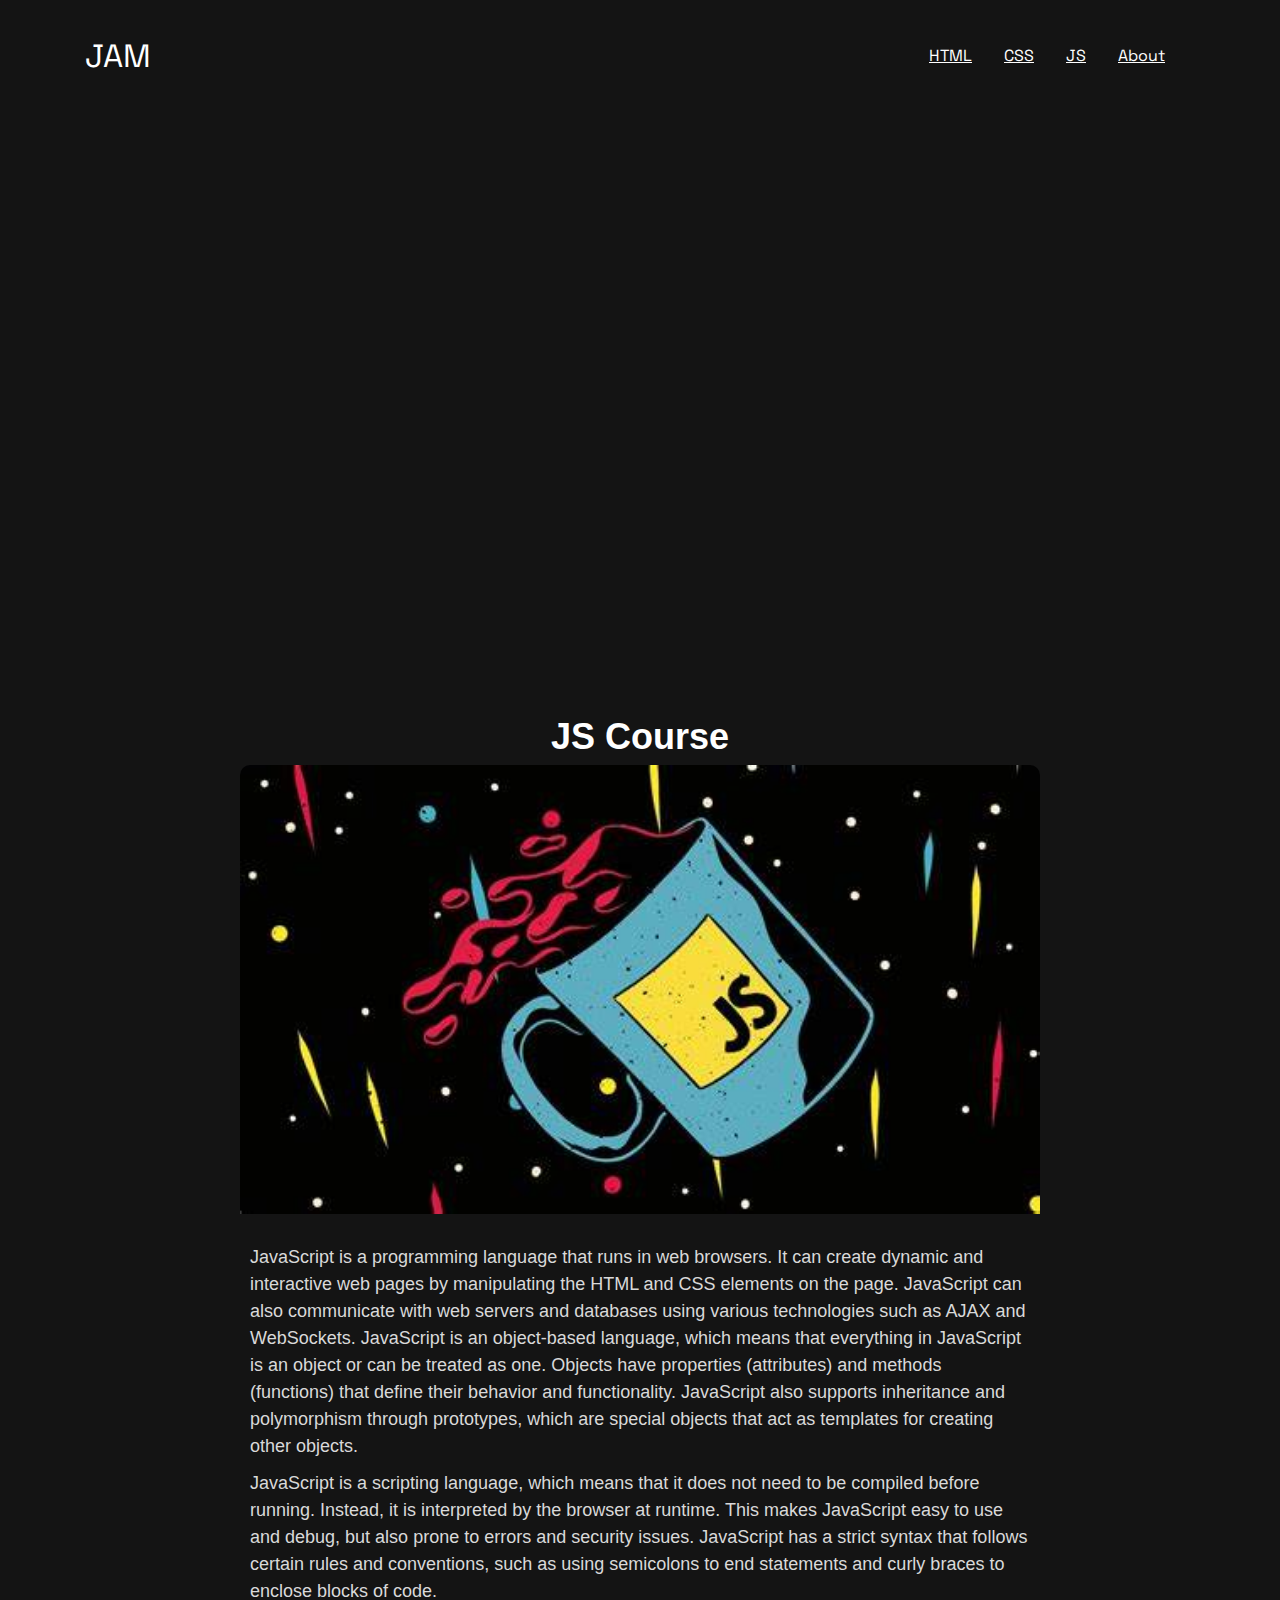
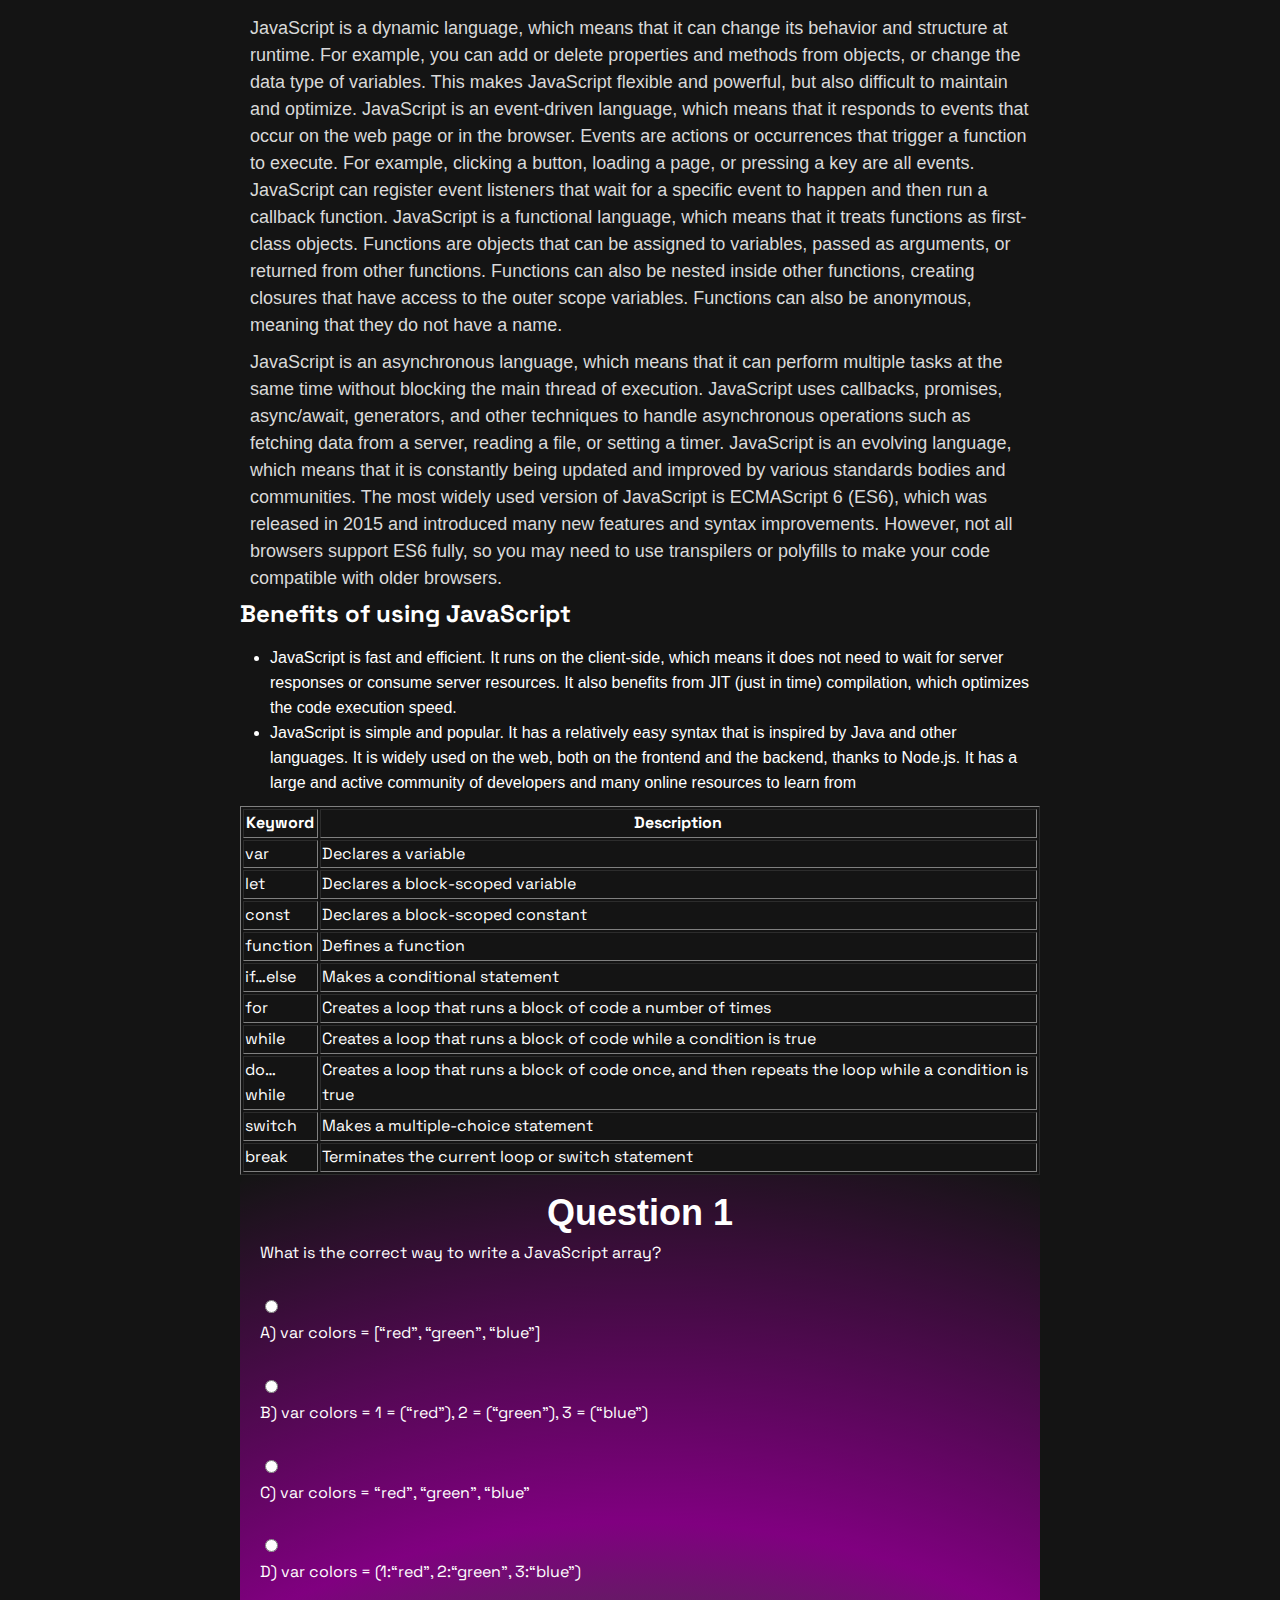
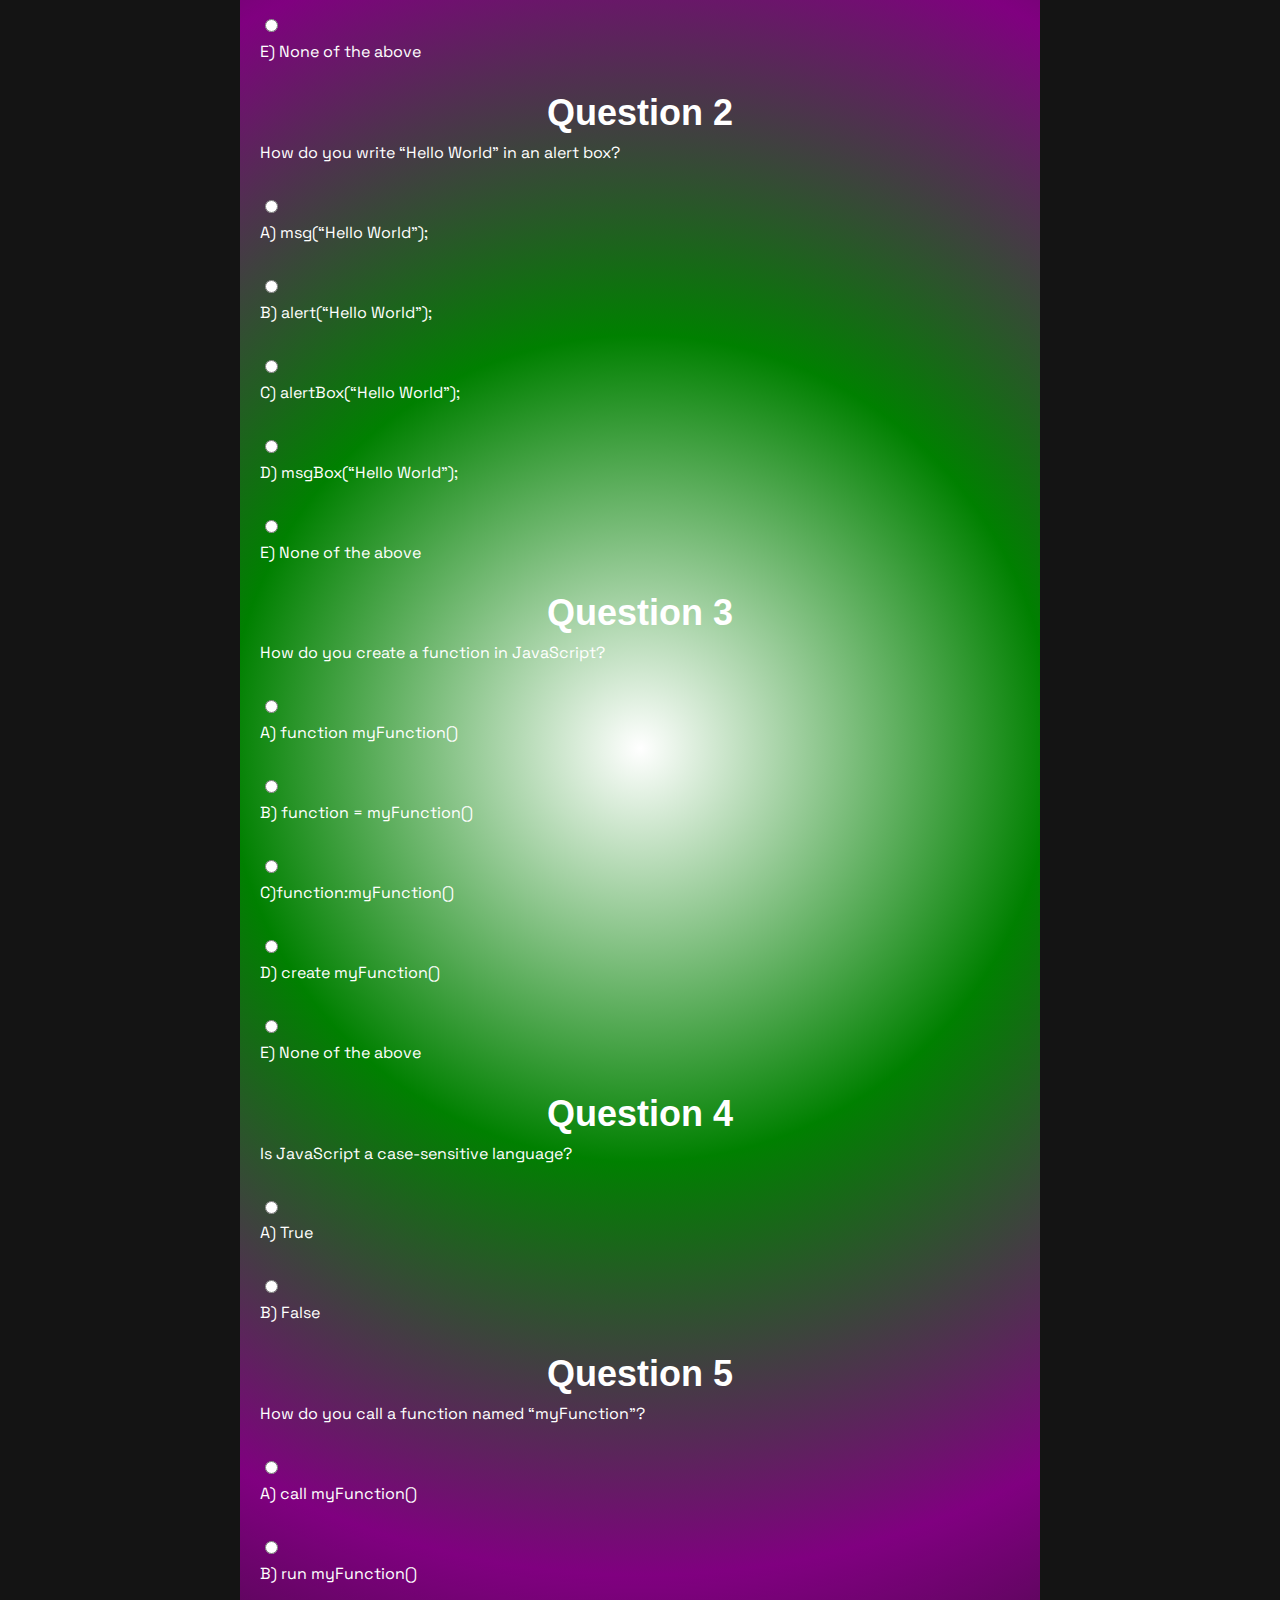
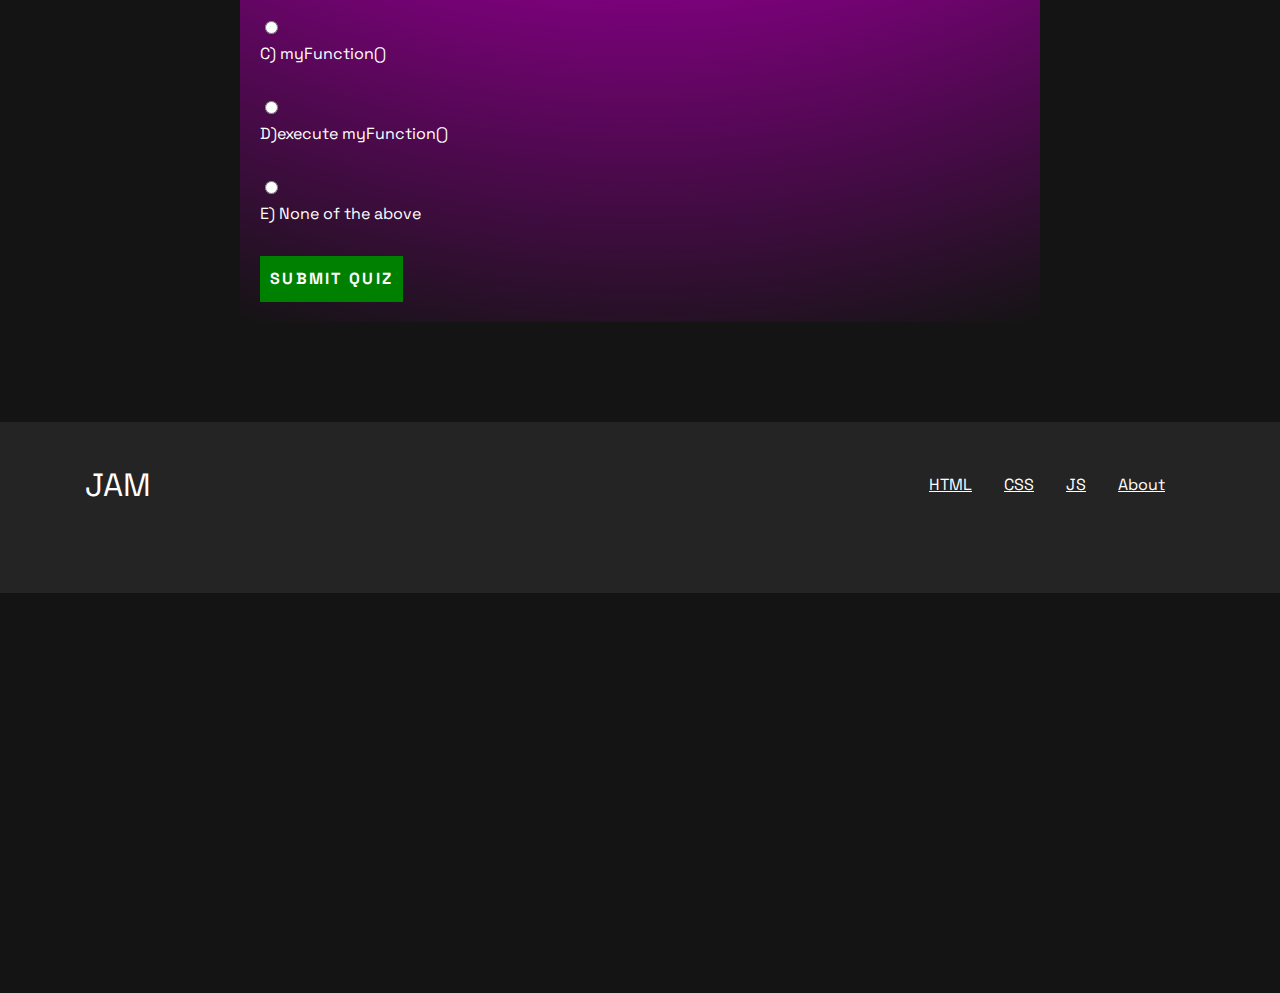
<file: tutorial_3.html>
<!--
  
Author: John, Anisa and Montek
Date: 29-03-2023 

-->
<!DOCTYPE html>
<html  lang="en">
<head>
  <meta charset="UTF-8">
  <meta name="viewport" content="width=device-width, initial-scale=1">
  <link rel="preconnect" href="https://fonts.googleapis.com" />
  <link rel="preconnect" href="https://fonts.gstatic.com" crossorigin />
  <link
    href="https://fonts.googleapis.com/css2?family=Space+Grotesk:wght@500;700&display=swap"
    rel="stylesheet"
  />
    <link rel="stylesheet" href="tutorial.css">
    <link rel="stylesheet" href="main.css">
    <title>JS tutorial</title>
</head>
<body>
  <header class="header">
    <div class="wrapper">
      <nav class="header__nav">
        <a href="index.html" class="header__home">
          JAM
        </a>

        <a href="tutorial_1.html" class="header__social">
        HTML
        </a>
        <a href="tutorial_2.html" class="header__social">
        CSS
        </a>
        <a href="tutorial_3.html" class="header__social">
         JS
        </a>
        <a href="about.html" class="header__social">
          About
         </a>
      </nav>
    </div>
  </header>
<div class="tut_container">
            <!-- This is the iframe element that embeds the YouTube video -->
            <iframe class="video" src="https://www.youtube.com/embed/PkZNo7MFNFg" 
            title="YouTube video player" 
            frameborder="0" 
            allow="accelerometer; autoplay; clipboard-write; encrypted-media; gyroscope; picture-in-picture" 
            allowfullscreen>
            </iframe>
            <!-- The class attribute specifies the CSS class for the iframe -->
            <!-- The src attribute specifies the embed URL of the video -->
            <!-- The title attribute specifies the title of the iframe -->
            <!-- The frameborder attribute specifies whether or not to display a border around the iframe -->
            <!-- The allow attribute specifies what features are allowed in the iframe -->
            <!-- The allowfullscreen attribute specifies whether or not to allow the iframe to go fullscreen -->
  
    <!-- Add a header element with a title -->
    <header>
      <h1>JS Course</h1>
    </header>
  
    <!--  explanation of the video -->
    <img class="course__img" src="assets/images/js.jpeg" alt="">
    <!--  explanation of the video -->
    <article>
      <p>
        JavaScript is a programming language that runs in web browsers. It can create dynamic and interactive web pages by manipulating the HTML and CSS elements on the page. JavaScript can also communicate with web servers and databases using various technologies such as AJAX and WebSockets.
        
        JavaScript is an object-based language, which means that everything in JavaScript is an object or can be treated as one. Objects have properties (attributes) and methods (functions) that define their behavior and functionality. JavaScript also supports inheritance and polymorphism through prototypes, which are special objects that act as templates for creating other objects.
      </p>
        <p>
        JavaScript is a scripting language, which means that it does not need to be compiled before running. Instead, it is interpreted by the browser at runtime. This makes JavaScript easy to use and debug, but also prone to errors and security issues. JavaScript has a strict syntax that follows certain rules and conventions, such as using semicolons to end statements and curly braces to enclose blocks of code.
      </p>
      <p>
        JavaScript is a dynamic language, which means that it can change its behavior and structure at runtime. For example, you can add or delete properties and methods from objects, or change the data type of variables. This makes JavaScript flexible and powerful, but also difficult to maintain and optimize.
        
        JavaScript is an event-driven language, which means that it responds to events that occur on the web page or in the browser. Events are actions or occurrences that trigger a function to execute. For example, clicking a button, loading a page, or pressing a key are all events. JavaScript can register event listeners that wait for a specific event to happen and then run a callback function.
        
        JavaScript is a functional language, which means that it treats functions as first-class objects. Functions are objects that can be assigned to variables, passed as arguments, or returned from other functions. Functions can also be nested inside other functions, creating closures that have access to the outer scope variables. Functions can also be anonymous, meaning that they do not have a name.
      </p>
        <p>
        JavaScript is an asynchronous language, which means that it can perform multiple tasks at the same time without blocking the main thread of execution. JavaScript uses callbacks, promises, async/await, generators, and other techniques to handle asynchronous operations such as fetching data from a server, reading a file, or setting a timer.
        
        JavaScript is an evolving language, which means that it is constantly being updated and improved by various standards bodies and communities. The most widely used version of JavaScript is ECMAScript 6 (ES6), which was released in 2015 and introduced many new features and syntax improvements. However, not all browsers support ES6 fully, so you may need to use transpilers or polyfills to make your code compatible with older browsers.
        </p>

      <h2>Benefits of using JavaScript</h2>
      <ul>
        <li>JavaScript is fast and efficient. It runs on the client-side, which means it does not need to wait for server responses or consume server resources. It also benefits from JIT (just in time) compilation, which optimizes the code execution speed.</li>
        <li>JavaScript is simple and popular. It has a relatively easy syntax that is inspired by Java and other languages. It is widely used on the web, both on the frontend and the backend, thanks to Node.js. It has a large and active community of developers and many online resources to learn from</li>
      </ul>
      
    </article>
    <table border=“1”> <tr> <th>Keyword</th> <th>Description</th> </tr> <tr> <td>var</td> <td>Declares a variable</td> </tr> <tr> <td>let</td> <td>Declares a block-scoped variable</td> </tr> <tr> <td>const</td> <td>Declares a block-scoped constant</td> </tr> <tr> <td>function</td> <td>Defines a function</td> </tr> <tr> <td>if…else</td> <td>Makes a conditional statement</td> </tr> <tr> <td>for</td> <td>Creates a loop that runs a block of code a number of times</td> </tr> <tr> <td>while</td> <td>Creates a loop that runs a block of code while a condition is true</td> </tr> <tr> <td>do…while</td> <td>Creates a loop that runs a block of code once, and then repeats the loop while a condition is true</td> </tr> <tr> <td>switch</td> <td>Makes a multiple-choice statement</td> </tr> <tr> <td>break</td> <td>Terminates the current loop or switch statement</td> </tr>

    </table>
  
    <!-- Add a form element with a quiz for the course/video -->
    <form id="quiz">
      <!-- Question 1: Multiple Choice -->
      <h1>Question 1</h1>
      <label for="q1">What is the correct way to write a JavaScript array? </label><br>
      <input type="radio" id="q1a" name="q1" value="A">
      <label for="q1a">A) var colors = [“red”, “green”, “blue”]</label><br>
      <input type="radio" id="q1b" name="q1" value="B">
      <label for="q1b">B) var colors = 1 = (“red”), 2 = (“green”), 3 = (“blue”)</label><br>
      <input type="radio" id="q1c" name="q1" value="C">
      <label for="q1c">C) var colors = “red”, “green”, “blue” </label><br>
      <input type="radio" id="q1d" name="q1" value="D">
      <label for="q1d">D) var colors = (1:“red”, 2:“green”, 3:“blue”)</label><br>
      <input type="radio" id="q1e" name="q1" value="E">
      <label for="q1e">E) None of the above</label><br>
  
       <!-- Question 2: Multiple Choice -->
       <h1>Question 2</h1>
       <label for="q2">How do you write “Hello World” in an alert box? </label><br>
       <input type="radio" id="q2a" name="q2" value="A">
       <label for="q2a">A) msg(“Hello World”);</label><br>
       <input type="radio" id="q2b" name="q2" value="B">
       <label for="q2b">B) alert(“Hello World”);</label><br>
       <input type="radio" id="q2c" name="q2" value="C">
       <label for="q2c">C) alertBox(“Hello World”);</label><br>
       <input type="radio" id="q2d" name="q2" value="D">
       <label for="q2d">D) msgBox(“Hello World”);</label><br>
       <input type="radio" id="q2e" name="q2" value="E">
       <label for="q2e">E) None of the above</label><br>
   
        <!-- Question 3: Multiple Choice -->
        <h1>Question 3</h1>
        <label for="q3">How do you create a function in JavaScript?</label><br>
        <input type="radio" id="q3a" name="q3" value="A">
        <label for="q3a">A) function myFunction()</label><br>
        <input type="radio" id="q3b" name="q3" value="B">
        <label for="q3b">B) function = myFunction()</label><br>
        <input type="radio" id="q3c" name="q3" value="C">
        <label for="q3c">C)function:myFunction()</label><br>
        <input type="radio" id="q3d" name="q3" value="D">
        <label for="q3d">D) create myFunction()</label><br>
        <input type="radio" id="q3e" name="q3" value="E">
        <label for="q3e">E) None of the above</label><br>
    
         <!-- Question 4: True/False -->
         <h1>Question 4</h1>
         <label for="q4">Is JavaScript a case-sensitive language?</label><br>
         <input type="radio" id="q4a" name="q4" value="A">
         <label for="q4a">A) True</label><br>
         <input type="radio" id="q4b" name="q4" value="B">
         <label for="q4b">B) False</label><br>
     
          <!-- Question 5: Multiple Choice -->
          <h1>Question 5</h1>
          <label for="q5">How do you call a function named “myFunction”?</label><br>
          <input type="radio" id="q5a" name="q5" value="A">
          <label for="q5a">A) call myFunction()</label><br>
          <input type="radio" id="q5b" name="q5" value="B">
          <label for="q5b">B) run myFunction()</label><br>
          <input type="radio" id="q5c" name="q5" value="C">
          <label for="q5c">C)  myFunction()</label><br>
          <input type="radio" id="q5d" name="q5" value="D">
          <label for="q5d">D)execute myFunction() </label><br>
          <input type="radio" id="q5e" name="q5" value="E">
          <label for="q5e">E) None of the above</label><br>
      
           <!-- Add a submit button -->
           <button class="submit_quiz" type="submit" id="submit">Submit Quiz</button>

           <!-- Add a feedback element to display quiz results -->
           <div id="feedback"></div>
        </form>
      </div>
      <footer class="footer bg-less-dark">
        <div class="wrapper">
          <nav class="header__nav">
            <a href="index.html" class="header__home">
              JAM
            </a>
  
            <a href="tutorial_1.html" class="header__social">
            HTML
            </a>
            <a href="tutorial_2.html" class="header__social">
            CSS
            </a>
            <a href="tutorial_3.html" class="header__social">
             JS
            </a>
            <a href="about.html" class="header__social">
              About
             </a>
          </nav>
        </div>
      </footer>
      <script src="quiz.js"></script>
      </body>
      </html>
</file>
<file: index.css>
/* 
  
Author: John, Anisa and Montek
Date: 29-03-2023 

 */

.header-xl {
  font-size: 2.5rem;
  font-size: clamp(2.5rem, 0.7rem + 7.68vw, 5.5rem);
  letter-spacing: -0.028em;
  line-height: 1.1;
}

/* HEADER */

.header {
  position: relative;
  z-index: 1;
  margin-block-start: 20px;
}

.header__nav {
  display: flex;
  flex-wrap: wrap;
  justify-content: center;
  text-align: center;
  gap: 20px 25px;
}

.header__home {
  font-size: 1.5rem;
  font-size: clamp(1.5rem, 1.02rem + 2.04vw, 2rem);
  line-height: 1;
  color: var(--text1);
  text-decoration: none;
  flex: 1 0 100%;
}

.header__social > svg > path {
  transition: fill var(--transition);
}

.header__social:hover > svg > path {
  fill: var(--accent);
}

@media (min-width: 37.5em) {
  .header {
    margin-block-start: 30px;
    /* margin-block-end: 90px; */
  }

  .header__nav {
    justify-content: flex-start;
    align-items: center;
    text-align: left;
    gap: 32px;
  }

  .header__home {
    flex: 0 1 auto;
    margin-inline-end: auto;
  }
}

@media (min-width: 62.5em) {
  .header {
    margin-block-start: 40px;
    margin-block-end: 127px;
  }

  .header__nav {
    padding-right: 30px;
  }
}

/*  landing */

.landing__wrapper {
  padding-bottom: 80px;
}

.landing__image {
  position: absolute;
  top: 0;
  left: 50%;
  translate: -50%;
  width: 174px;
  height: auto;
}

.landing__rings {
  position: absolute;
  right: 50%;
  top: 130px;
  /* 8.125rem; */
  z-index: -1;
  /* width: 33.125rem; */
  height: auto;
}

.landing__circle {
  position: relative;
  top: 171px;
  margin-bottom: -129px;
  translate: calc(100vw - 64px - 16px);
}

.landing__text {
  position: relative;
  text-align: center;
  margin-block-start: 70px;
}

.landing__headline {
  margin-block-end: 24px;
}

.landing__headline > br {
  display: none;
}

h1 > span {
  background-image: linear-gradient(
    to right,
    var(--accent) 75%,
    var(--accent) 75%
  );
  background-position: 0 1.18em;
  background-repeat: repeat-x;
  background-size: 8px 4px;
}

.landing__description {
  margin-block-end: 24px;
}

@media (min-width: 37.5em) {
  .landing {
    position: relative;
    margin-block-start: -62px;
  }

  .landing__wrapper {
    padding-bottom: 60px;
  }

  .landing__content {
    display: flex;
    align-items: center;
  }

  .landing__content picture {
    order: 2;
  }

  .landing__image {
    position: relative;
    width: 42vw;
    max-width: 445px;
    /* width: 322px; */
    height: auto;
    left: auto;
    right: 0;
    translate: 0;
  }

  .landing__rings {
    top: 90px;
    right: auto;
    left: 0;
    translate: -50%;
  }

  .landing__circle {
    position: absolute;
    top: auto;
    right: 0;
    bottom: 190px;
    translate: 50%;
    z-index: 1;
  }

  .landing__text {
    /* width: 62vw; */
    margin-block-start: 90px;
    margin-right: -30px;
    flex: 1 0 58vw;
    text-align: left;
    z-index: 1;
  }

  .landing__headline {
    margin-block-end: 60px;
  }

  .landing__headline > br {
    display: inline-block;
  }

  .landing__description {
    /* width: 70%; */
    margin-block-end: 34px;
  }
}

@media (min-width: 62.5em) {
  .landing {
    margin-block-start: 0px;
  }

  .landing__wrapper {
    position: relative;
    padding-bottom: 100px;
  }

  .landing__content {
    align-items: flex-start;
  }

  .landing__content picture {
    margin-left: -80px;
  }

  .landing__image {
    margin-block-start: -199px;
  }

  .landing__rings {
    top: 0px;
    translate: -50% -50%;
  }

  .landing__circle {
    top: 322px;
    right: 445px;
  }

  .landing__text {
    margin-block-start: 0;
    margin-right: 0;
    flex: 1;
  }

  .landing__headline {
    margin-block-end: 43px;
  }

  .landing__headline > br {
    display: none;
  }

  .landing__description {
    width: 38ch;
    margin-block-end: 66px;
  }
}

/* SKILLS */

.skills {
  position: relative;
}

.skills__wrapper {
  display: grid;
  grid-template-columns: 1fr;
  gap: 24px;
  padding-block: 40px;
}

.skills__item {
  text-align: center;
}

.skills__title {
  font-size: 2rem;
  font-size: clamp(2rem, 0.33rem + 7.11vw, 3rem);
  line-height: 1.17;
  margin-block-end: 2px;
}

.skills__description {
  margin-block-end: 0;
}

.skills__rings {
  position: absolute;
  bottom: 0;
  left: 50%;
  translate: 0 50%;
}

@media (min-width: 37.5em) {
  .skills__wrapper {
    grid-template-columns: repeat(2, 1fr);
    gap: 52px 24px;
    border: none;
    padding-block: 52px 0;
  }

  .skills__item {
    text-align: left;
  }

  .skills__rings {
    translate: 40% 50%;
  }
}

@media (min-width: 62.5em) {
  .skills__wrapper {
    grid-template-columns: repeat(3, 1fr);
    gap: 58px 30px;
    padding-block-start: 72px;
  }

  .skills__rings {
    translate: -40% 50%;
    left: 100%;
  }
}

/* tutorials */

.tutorials__wrapper {
  padding-block: 140px;
}

.tutorials__grid {
  display: grid;
  grid-template-columns: repeat(2, 1fr);
  gap: 40px;
  justify-items: center;
  text-align: center;
}

.tutorials__headline {
  grid-column: 1 / span 2;
  margin-block-end: 0;
}

.tutorials__contact {
  grid-column: 1 / span 2;
}

.tutorials__item {
  grid-column: 1 / span 2;
}

.tutorials__picture {
  display: block;
  margin-block-end: 20px;
}

.tutorials__image {
  width: 100%;
  height: auto;
}

.tutorials__name {
  font-size: 1.5rem;
  line-height: 1.3;
  font-weight: 700;
  text-transform: uppercase;
  margin-block-end: 7px;
}

.tutorials__tags {
  display: flex;
  justify-content: center;
  gap: 12px;
  margin-block-end: 20px;
  text-transform: uppercase;
}

.tutorials__links {
  display: flex;
  flex-direction: column;
  align-items: center;
  gap: 20px;
}

@media (min-width: 37.5em) {
  .tutorials__grid {
    gap: 60px 24px;
    justify-items: start;
    text-align: left;
  }

  .tutorials__contact {
    justify-self: end;
  }

  .tutorials__item {
    grid-column: span 1;
  }

  .tutorials__headline,
  .tutorials__contact {
    grid-column: span 1;
  }

  .tutorials__contact {
    align-self: center;
  }

  .tutorials__tags,
  .tutorials__links {
    display: block;
  }

  .tutorials__tags span {
    margin-inline-end: 18px;
  }

  .tutorials__links a {
    margin-inline-end: 30px;
  }

  .project__links {
    display: block;
  }
}

@media (min-width: 62.5em) {
  .tutorials__grid {
    gap: 70px 30px;
  }

  .tutorials__item {
    display: grid;
    grid-template-columns: 1fr;
    grid-template-rows: repeat(4, auto);
  }

  .tutorials__picture {
    position: relative;
    grid-column: 1 / 2;
    grid-row: 1 / 2;
  }

  .tutorials__picture::after {
    content: '';
    position: absolute;
    width: 100%;
    height: 100%;
    top: 0;
    background-color: hsl(0, 0%, 0%);
    opacity: 0;
    transition: opacity 150ms ease-in-out;
  }

  .tutorials__item:hover .tutorials__picture::after {
    opacity: 0.5;
  }

  .tutorials__item:hover .tutorials__links {
    opacity: 1;
  }
  .tutorials__item:focus-within .tutorials__links {
    opacity: 1;
  }

  .tutorials__item:focus-within .tutorials__picture::after {
    opacity: 0.5;
  }

  .tutorials__image {
    width: 100%;
    height: auto;
  }

  .tutorials__links {
    grid-column: 1 / 2;
    grid-row: 1 / 2;
    justify-self: center;
    align-self: center;
    z-index: 1;
    opacity: 0;
    transition: opacity 400ms ease-in-out;
  }

  .tutorials__links:hover ~ .tutorials__picture::after {
    opacity: 0.5;
  }

  .tutorials__tags {
    margin-block-end: 0;
  }
}

/* CONTACT */

.contact {
  position: relative;
}

.contact__wrapper {
  padding-block: 84px;
}

.contact__headline {
  margin-block-end: var(--fs-20);
}

.contact__control {
  position: relative;
  margin-block-end: 16px;
}

.contact__control input,
.contact__control textarea {
  width: 100%;
  padding-block: 16px;
  padding-inline: 24px;
  border: none;
  border-bottom: 1px solid var(--text1);
  background: transparent;
  font-size: 1rem;
  line-height: 1.625;
  color: var(--text1);
}

.contact__control > *::placeholder {
  color: var(--text1);
  opacity: 0.5;
  text-transform: uppercase;
}

.contact__control textarea {
  margin-block-end: 32px;
}

.contact__control.align-right {
  display: flex;
  justify-content: flex-end;
}

.contact__control button {
  background-color: transparent;
  border: none;
}

.contact__invalid-icon {
  display: none;
  width: var(--fs-24);
  height: var(--fs-24);
  position: absolute;
  top: 50%;
  right: 0;
  translate: -50% -50%;
}

.contact input:focus-visible:invalid ~ .contact__invalid-icon,
.contact textarea:focus-visible:invalid ~ .contact__invalid-icon {
  display: inline-block;
}

.contact textarea:focus-visible:invalid ~ .contact__invalid-icon {
  top: 1.2rem;
  right: 1.5rem;
  translate: none;
}

.contact__rings {
  position: absolute;
  left: 0;
  bottom: 97px;
  translate: -75%;
}

@media (min-width: 37.5em) {
  .contact__rings {
    bottom: 47px;
    translate: -75%;
  }
}

@media (min-width: 62.5em) {
  .contact__wrapper {
    display: grid;
    grid-template-columns: repeat(2, 27.8rem);
    justify-content: space-between;
  }

  .contact__headline {
    margin-block-end: var(--fs-36);
  }

  .contact__rings {
    translate: -40%;
  }
}

/* 999.98px */
@media (max-width: 62.49875em) {
  .contact__wrapper {
    max-width: 27.8rem;
  }

  .contact__text {
    text-align: center;
  }
}
</file>
<file: main.css>
@charset "utf-8";

/* 
  
Author: John, Anisa and Montek
Date: 29-03-2023 

 */

/* GLOBAL */
:root {
  --bg-body: hsl(0, 0%, 8%);
  --bg-body2: hsl(0, 0%, 14%);
  --accent: hsl(153, 71%, 59%);
  --text1: hsl(0, 0%, 100%);
  --text2: hsl(0, 0%, 85%);
  --invalid: hsl(7, 100%, 68%);
  --link: rgb(255, 255, 255)
  --fs-18: 1.125rem;
  --fs-88: 5.5rem;
  --fs-72: 4.5rem;
  --fs-40: 2.5rem;
  --fs-48: 3rem;
  --fs-36: 2.25rem;
  --fs-32: 2rem;
  --fs-24: 1.5rem;
  --fs-20: 1.25rem;
  --container: 69.375rem;
  --transition: 250ms ease-in-out;
}

/* UTILITY */

.bottom-border {
  border-bottom: 1px solid var(--text2);
}

/* BASIC */

html,
body {
  overflow-x: hidden;
}

html {
  box-sizing: border-box;
  font-size: 100%;
}

*,
*::before,
*::after {
  box-sizing: inherit;
}

body,
input,
textarea,
button {
  font-family: 'Space Grotesk', sans-serif;
}

body {
  margin: 0;
  background-color: var(--bg-body);
  color: var(--text1);
  font-size: var(--fs-18);
  line-height: 1.56;
  padding-bottom: 25rem;
}

.bg-less-dark {
  background-color: var(--bg-body2);
}

h1,
h2,
h3,
p {
  margin-block-start: 0;
}

h1,
h2,
h3 {
  line-height: 1;
}

p {
  font-size: 1rem;
  font-size: clamp(1rem, 0.79rem + 0.89vw, 1.125rem);
  line-height: 1.5;
  color: var(--text2);
}

a {
  color: var(--link);
  transition: color var(--transition);
}

a:focus-visible,
input:focus-visible,
textarea:focus-visible {
  outline: 2px dashed var(--accent);
  outline-offset: 2px;
}

input:invalid,
textarea:invalid {
  outline-color: var(--invalid);
}

a.underline,
button {
  display: inline-block;
  padding-bottom: 0.625rem;
  font-size: 1rem;
  line-height: 1.625;
  letter-spacing: 0.143em;
  font-weight: 700;
  text-transform: uppercase;
  color: var(--text1);
  text-decoration: none;
  background-image: linear-gradient(
    to right,
    var(--accent) 75%,
    var(--accent) 75%
  );
  background-position: 0 2.1em;
  background-repeat: repeat-x;
  background-size: 8px 2px;
}

a:hover {
  color: var(--accent);
}

img,
svg {
  display: block;
}

.visually-hidden {
  position: absolute;
  left: -10000px;
  top: auto;
  width: 1px;
  height: 1px;
  overflow: hidden;
}

.wrapper {
  width: calc(100% - 2rem);
  max-width: var(--container);
  margin-inline: auto;
}

/* 600px */
@media (min-width: 37.5em) {
  .wrapper {
    width: calc(100% - 3.75rem);
  }
}

/* HEADER */

.header {
  position: relative;
  z-index: 1;
  margin-block-start: 20px;
}

.header__nav {
  display: flex;
  flex-wrap: wrap;
  justify-content: center;
  text-align: center;
  gap: 20px 25px;
}

.header__home {
  font-size: 1.5rem;
  font-size: clamp(1.5rem, 1.02rem + 2.04vw, 2rem);
  line-height: 1;
  color: var(--text1);
  text-decoration: none;
  flex: 1 0 100%;
}

.header__social > svg > path {
  transition: fill var(--transition);
}

.header__social:hover > svg > path {
  fill: var(--accent);
}

@media (min-width: 37.5em) {
  .header {
    margin-block-start: 30px;
    /* margin-block-end: 90px; */
  }

  .header__nav {
    justify-content: flex-start;
    align-items: center;
    text-align: left;
    gap: 32px;
  }

  .header__home {
    flex: 0 1 auto;
    margin-inline-end: auto;
  }
}

@media (min-width: 62.5em) {
  .header {
    margin-block-start: 40px;
    margin-block-end: 127px;
  }

  .header__nav {
    padding-right: 30px;
  }
}

/* FOOTER */

footer {
  padding-block: 40px 60px;
}

@media (min-width: 37.5em) {
  footer {
    padding-block: 30px 40px;
  }
}

@media (min-width: 62.5em) {
  footer {
    padding-block: 47px 92px;
  }
}
</file>
<file: tutorial.css>
/* 
  
Author: John, Anisa and Montek
Date: 29-03-2023 

 */


* {
    box-sizing: border-box;
  }

  /* Set a background color for the body */
  body {
    background-color: lightgray;
  }

  /* Set a max-width and center the content */
  .tut_container {
    max-width: 800px;
    margin: 0 auto;
  }

  /* Style the video element */
  .video {
    width:100%; 
    height:500px;
    display: block;
    margin-bottom: 20px;
  }
  @media (max-width: 1000px) {
    .video {
     padding: 20px;
    }
  }
  @media (max-width: 600px) {
    .video {
     padding: 20px;
      height: 300px;
    }
  }

  /* Style the text elements */
  h1, p, ul {
    font-family: Arial, sans-serif;
    color: white;
    margin: 10px;
  }

  h1 {
    font-size: 36px;
    text-align: center;
  }

  p {
    font-size: 18px;
    line-height: 1.5;
  }

  ul {
    list-style-type: disc;
    padding-left: 20px;
  }

   /* Style the form element */
   form {
     background: radial-gradient(circle, white, green,purple, transparent);
     border-radius: 10px;
     padding: 20px;
     margin-bottom: 100px; 
   }

   /* Style the input elements */
   input[type="radio"], input[type="checkbox"] {
     margin-right: 10px; 
   }

   .submit_quiz {
    background-color: green; 
     color:white; 
     border:none; 
     padding :10px; 
     cursor:pointer; 
     background-image: none;
   }
   .retry {
    background-color: red; 
     color:white; 
     border:none; 
     padding :10px; 
     cursor:pointer; 
   }
   
   /* Style the label elements */
   label {
     display:block; 
     margin-bottom :5px; 
   }
   
   /* Style the feedback element */
   .feedback { 
     display:none; 
     font-weight:bold;  
   }
   
   .correct {  
      color:green;  
      display:block;  
      margin-top :5px;  
      margin-bottom :5px;  
      } 
      
.wrong {  
  color:red;  
  display:block;  
  margin-top :5px;  
  margin-bottom :5px;   
  } 

.score {   
  font-size :24px ;   
  text-align:center ;   
  } 

.course__img{
    width: 100%;
    height: 100%;
    object-fit: cover;
    object-position: center;
    border-radius: 10px;
    padding-bottom: 30px;
}
</file>
